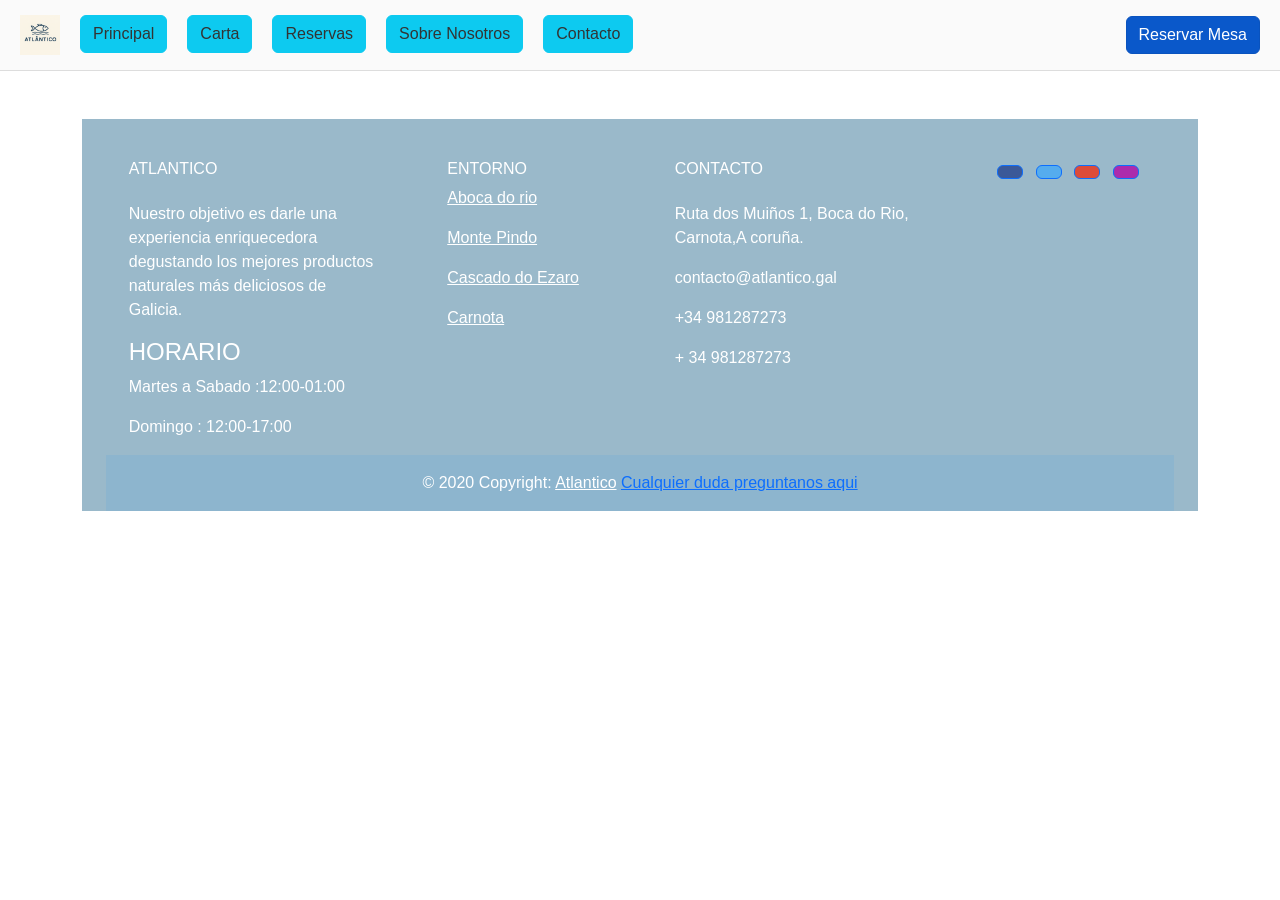
<file: index.html>
<!DOCTYPE html>
<html lang="es">

<head>
    <meta charset="UTF-8">
    <meta name="viewport" content="width=device-width, initial-scale=1.0">
    <link href="https://cdn.jsdelivr.net/npm/bootstrap@5.3.8/dist/css/bootstrap.min.css" rel="stylesheet"
        integrity="sha384-sRIl4kxILFvY47J16cr9ZwB07vP4J8+LH7qKQnuqkuIAvNWLzeN8tE5YBujZqJLB" crossorigin="anonymous">
        <link rel="stylesheet" href="css/header.css">
    <title>Atlantico</title>
</head>

<body>

    <header class="header">

        <nav class="nav">
            <ul class="menu">
                <li><img src="img/logo.png" width="40px"  height="auto"></li>
                <li><a href="../index.html" class="btn btn-info">Principal</a></li>
                <li><a href="#"class="btn btn-info">Carta</a></li>
                <li><a href="#"class="btn btn-info">Reservas</a></li>
                <li><a href="html/aboutUs.html" class="btn btn-info">Sobre Nosotros</a></li>
                <li><a href="#"class="btn btn-info">Contacto</a></li>
            </ul>
            <a class="btn btn-primary active" href="#">Reservar Mesa</a>
        </nav>
    </header>

    <main>

    </main>

    <footer>

        <div class="container my-5">

            <footer class="text-center text-lg-start text-white" style="background-color: #9ab9ca">
                <div class="container p-4 pb-0">
                    <section class="">
                        <div class="row">
                            <div class="col-md-3 col-lg-3 col-xl-3 mx-auto mt-3">
                                <h6 class="text-uppercase mb-4 font-weight-bold">
                                    Atlantico
                                </h6>
                                <p>
                                    Nuestro objetivo es darle una experiencia enriquecedora degustando los mejores
                                    productos naturales más deliciosos de Galicia.
                                </p>
                                <h4>HORARIO</h4>
                                <p>Martes a Sabado :12:00-01:00</p>
                                <p>Domingo : 12:00-17:00</p>
                            </div>

                            <div class="col-md-2 col-lg-2 col-xl-2 mx-auto mt-3">
                                <h6 class="entorno">ENTORNO</h6>
                                <p>
                                    <a class="bocaDoRio text-white" role="button"
                                        href="https://www.turismo.gal/recurso/-/detalle/10323/carnota?langId=es_ES&tp=3&ctre=15">Aboca
                                        do rio</a>
                                </p>
                                <p>
                                    <a class="montePindo text-white" role="button"
                                        href="https://es.wikipedia.org/wiki/Monte_Pindo">Monte Pindo</a>
                                </p>
                                <p>
                                    <a class="cascadaDoEzaro text-white" role="button"
                                        href="https://www.tuscasasrurales.com/blog/cascada-de-ezaro/">Cascado do
                                        Ezaro</a>
                                </p>
                                <p>
                                    <a class="carnota text-white" role="button"
                                        href="https://es.wikipedia.org/wiki/Carnota_(La_Coru%C3%B1a)">Carnota</a>

                                </p>

                            </div>

                            <hr class="w-100 clearfix d-md-none" />

                            <hr class="w-100 clearfix d-md-none" />

                            <div class="col-md-4 col-lg-3 col-xl-3 mx-auto mt-3">
                                <h6 class="text-uppercase mb-4 font-weight-bold">Contacto</h6>
                                <p><i class="fas fa-home mr-3"></i>Ruta dos Muiños 1, Boca do Rio, Carnota,A coruña.</p>
                                <p><i class="fas fa-envelope mr-3"></i>contacto@atlantico.gal</p>
                                <p><i class="fas fa-phone mr-3"></i>+34 981287273</p>
                                <p><i class="fas fa-print mr-3"></i> + 34 981287273</p>

                            </div>


                            <div class="col-md-3 col-lg-2 col-xl-2 mx-auto mt-3">
                                <a class="btn btn-primary btn-floating m-1" style="background-color: #3b5998" href=""
                                    role="button"><i class="facebook"></i></a>


                                <a class="btn btn-primary btn-floating m-1" style="background-color: #55acee" href="#!"
                                    role="button"><i class="twitter"></i></a>

                                <a class="btn btn-primary btn-floating m-1" style="background-color: #dd4b39" href="#!"
                                    role="button"><i class="google"></i></a>

                                <a class="btn btn-primary btn-floating m-1" style="background-color: #ac2bac" href="#!"
                                    role="button"><i class="instagram"></i></a>

                            </div>
                        </div>

                    </section>



                    <div class="text-center p-3" style="background-color: rgba(89, 167, 219, 0.2)">
                        © 2020 Copyright:
                        <a class="text-white" href="">Atlantico</a>
                        <a href="" class="boton">Cualquier duda preguntanos aqui</a>
                    </div>


            </footer>





            <script src="https://cdn.jsdelivr.net/npm/bootstrap@5.3.8/dist/js/bootstrap.bundle.min.js"
                integrity="sha384-FKyoEForCGlyvwx9Hj09JcYn3nv7wiPVlz7YYwJrWVcXK/BmnVDxM+D2scQbITxI"
                crossorigin="anonymous"></script>


</body>

</html>
</file>
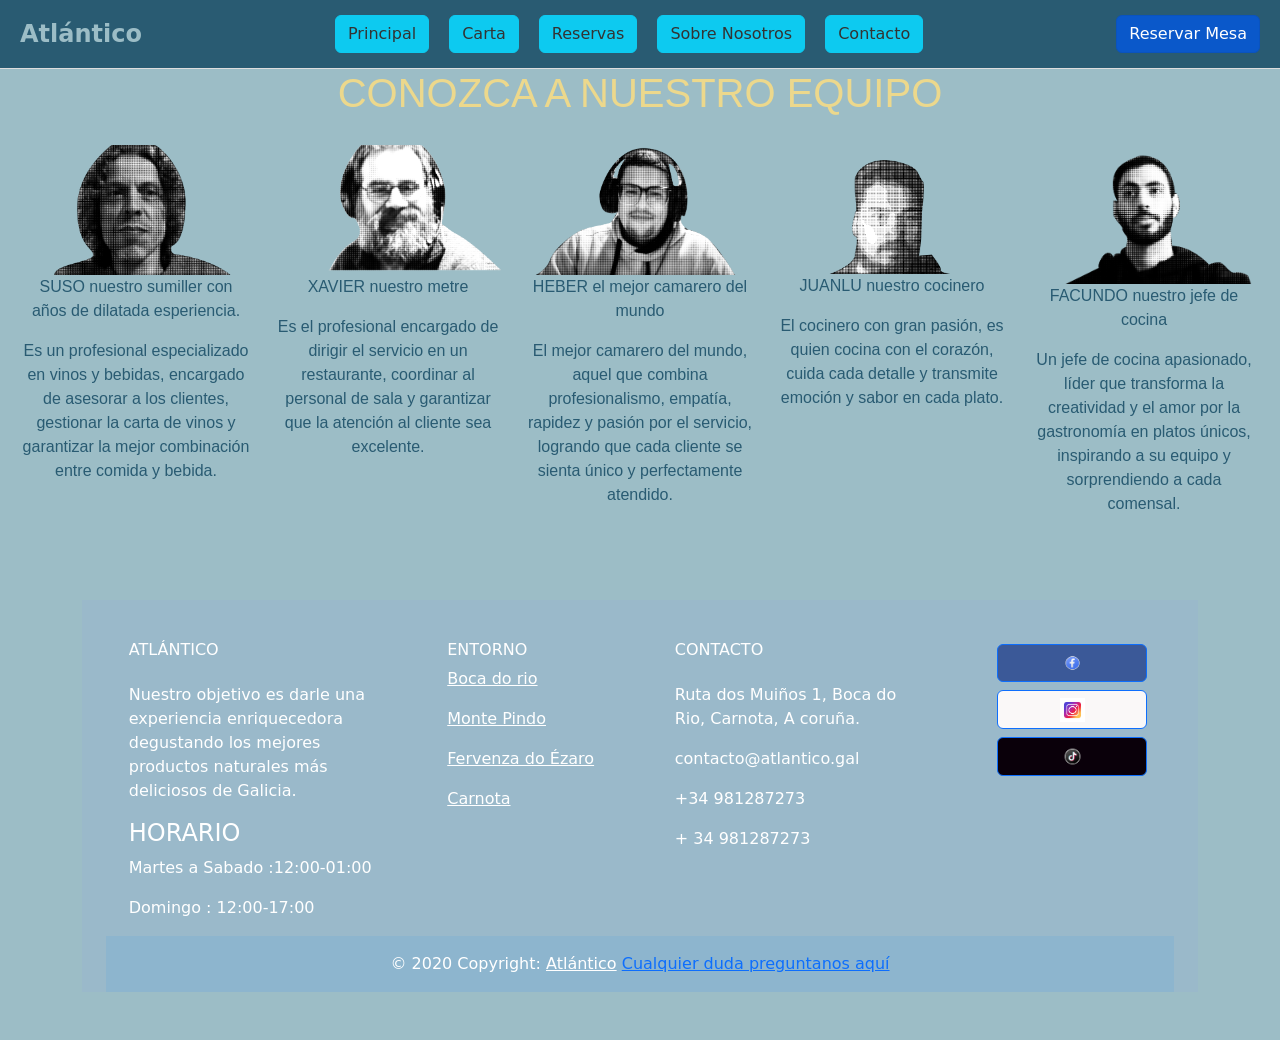
<file: aboutUs.html>
<!DOCTYPE html>
<html lang="es">

<head>
    <meta charset="UTF-8">
    <meta name="viewport" content="width=device-width, initial-scale=1.0">
    <link href="https://cdn.jsdelivr.net/npm/bootstrap@5.3.8/dist/css/bootstrap.min.css" rel="stylesheet"
        integrity="sha384-sRIl4kxILFvY47J16cr9ZwB07vP4J8+LH7qKQnuqkuIAvNWLzeN8tE5YBujZqJLB" crossorigin="anonymous">
    <link rel="stylesheet" href="css/aboutUs.css">
    <title>Document</title>
</head>

<body>

<header class="header">
        <nav class="nav">
            <div class="logo">Atlántico</div>
            <ul class="menu">
                <li><a href="../index.html" class="btn btn-info">Principal</a></li>
                <li><a href="#"class="btn btn-info">Carta</a></li>
                <li><a href="#"class="btn btn-info">Reservas</a></li>
                <li><a href="html/aboutUs.html" class="btn btn-info">Sobre Nosotros</a></li>
                <li><a href="#"class="btn btn-info">Contacto</a></li>
            </ul>
            <a class="btn btn-primary active" href="#">Reservar Mesa</a>
        </nav>
    </header>

    <main>
        <h1>CONOZCA A NUESTRO EQUIPO</h1>

        <div class="galeria-grid">
            <div class="suso">
                <img src="css/xuxo.png" alt="Suso nuestro sumiller">
                <p>SUSO nuestro sumiller con años de dilatada esperiencia.</p>
                <p>Es un profesional especializado en vinos y bebidas, encargado de asesorar a los clientes, gestionar la carta de vinos y garantizar la mejor combinación entre comida y bebida.</p>
            </div>
            <div class="xavier">
                <img src="css/xabier.png" alt="xavier nuestro metre">
                <p>XAVIER nuestro metre</p>
                <p>Es el profesional encargado de dirigir el servicio en un restaurante, coordinar al personal de sala y garantizar que la atención al cliente sea excelente.</p>
            </div>
            <div class="heber">
                <img src="css/heber.png" alt="El mejor camarero del mundo">
                <p>HEBER el mejor camarero del mundo</p>
                <p>El mejor camarero del mundo, aquel que combina profesionalismo, empatía, rapidez y pasión por el servicio, logrando que cada cliente se sienta único y perfectamente atendido.</p>
            </div>
            <div class="juanlu">
                <img src="css/juanLuis.png" alt="Juan Luis nuestro cocinero">
                <p>JUANLU nuestro cocinero</p>
                <p>El cocinero con gran pasión, es quien cocina con el corazón, cuida cada detalle y transmite emoción y sabor en cada plato.</p>
            </div>
            <div class="facundo">
                <img src="css/facu.png" alt="Facundo nuestro jefe de cocina">
                <p>FACUNDO nuestro jefe de cocina</p>
                <p>Un jefe de cocina apasionado, líder que transforma la creatividad y el amor por la gastronomía en platos únicos, inspirando a su equipo y sorprendiendo a cada comensal.</p>
            </div>
        </div>



    </main>



    <footer>

        <div class="container my-5">

            <footer class="text-center text-lg-start text-white" style="background-color: #9ab9ca">
                <div class="container p-4 pb-0">
                    <section class="">
                        <div class="row">
                            <div class="col-md-3 col-lg-3 col-xl-3 mx-auto mt-3">
                                <h6 class="text-uppercase mb-4 font-weight-bold">
                                    Atlántico
                                </h6>
                                <p>
                                    Nuestro objetivo es darle una experiencia enriquecedora degustando los mejores
                                    productos naturales más deliciosos de Galicia.
                                </p>
                                <h4>HORARIO</h4>
                                <p>Martes a Sabado :12:00-01:00</p>
                                <p>Domingo : 12:00-17:00</p>
                            </div>

                            <div class="col-md-2 col-lg-2 col-xl-2 mx-auto mt-3">
                                <h6 class="entorno">ENTORNO</h6>
                                <p>
                                    <a class="bocaDoRio text-white" role="button"
                                        href="https://www.turismo.gal/recurso/-/detalle/10323/carnota?langId=es_ES&tp=3&ctre=15">Boca
                                        do rio</a>
                                </p>
                                <p>
                                    <a class="montePindo text-white" role="button"
                                        href="https://es.wikipedia.org/wiki/Monte_Pindo">Monte Pindo</a>
                                </p>
                                <p>
                                    <a class="cascadaDoEzaro text-white" role="button"
                                        href="https://www.tuscasasrurales.com/blog/cascada-de-ezaro/">Fervenza do
                                        Ézaro</a>
                                </p>
                                <p>
                                    <a class="carnota text-white" role="button"
                                        href="https://es.wikipedia.org/wiki/Carnota_(La_Coru%C3%B1a)">Carnota</a>

                                </p>

                            </div>

                            <hr class="w-100 clearfix d-md-none" />

                            <hr class="w-100 clearfix d-md-none" />

                            <div class="col-md-4 col-lg-3 col-xl-3 mx-auto mt-3">
                                <h6 class="text-uppercase mb-4 font-weight-bold">Contacto</h6>
                                <p><i class="fas fa-home mr-3"></i>Ruta dos Muiños 1, Boca do Rio, Carnota, A coruña.</p>
                                <p><i class="fas fa-envelope mr-3"></i>contacto@atlantico.gal</p>
                                <p><i class="fas fa-phone mr-3"></i>+34 981287273</p>
                                <p><i class="fas fa-print mr-3"></i> + 34 981287273</p>

                            </div>


                            <div class="col-md-3 col-lg-2 col-xl-2 mx-auto mt-3">
                                <a class="btn btn-primary btn-floating m-1" style="background-color: #3b5998" href=""
                                    role="button"><img src="css/10464408.png" width="20%"></a>

                                <a class="btn btn-primary btn-floating m-1" style="background-color: #faf8f8" href="#!"
                                    role="button"><img src="css/2227.jpg" width="20%"></a>

                                <a class="btn btn-primary btn-floating m-1" style="background-color: #0a000a" href="#!"
                                    role="button"><img src="css/10464230.png" width="20%"></a>

                            </div>
                        </div>

                    </section>



                    <div class="text-center p-3" style="background-color: rgba(89, 167, 219, 0.2)">
                        © 2020 Copyright:
                        <a class="text-white" href="">Atlántico</a>
                        <a href="" class="boton">Cualquier duda preguntanos aquí</a>
                    </div>


            </footer>





            <script src="https://cdn.jsdelivr.net/npm/bootstrap@5.3.8/dist/js/bootstrap.bundle.min.js"
                integrity="sha384-FKyoEForCGlyvwx9Hj09JcYn3nv7wiPVlz7YYwJrWVcXK/BmnVDxM+D2scQbITxI"
                crossorigin="anonymous"></script>


</body>

</html>
</file>
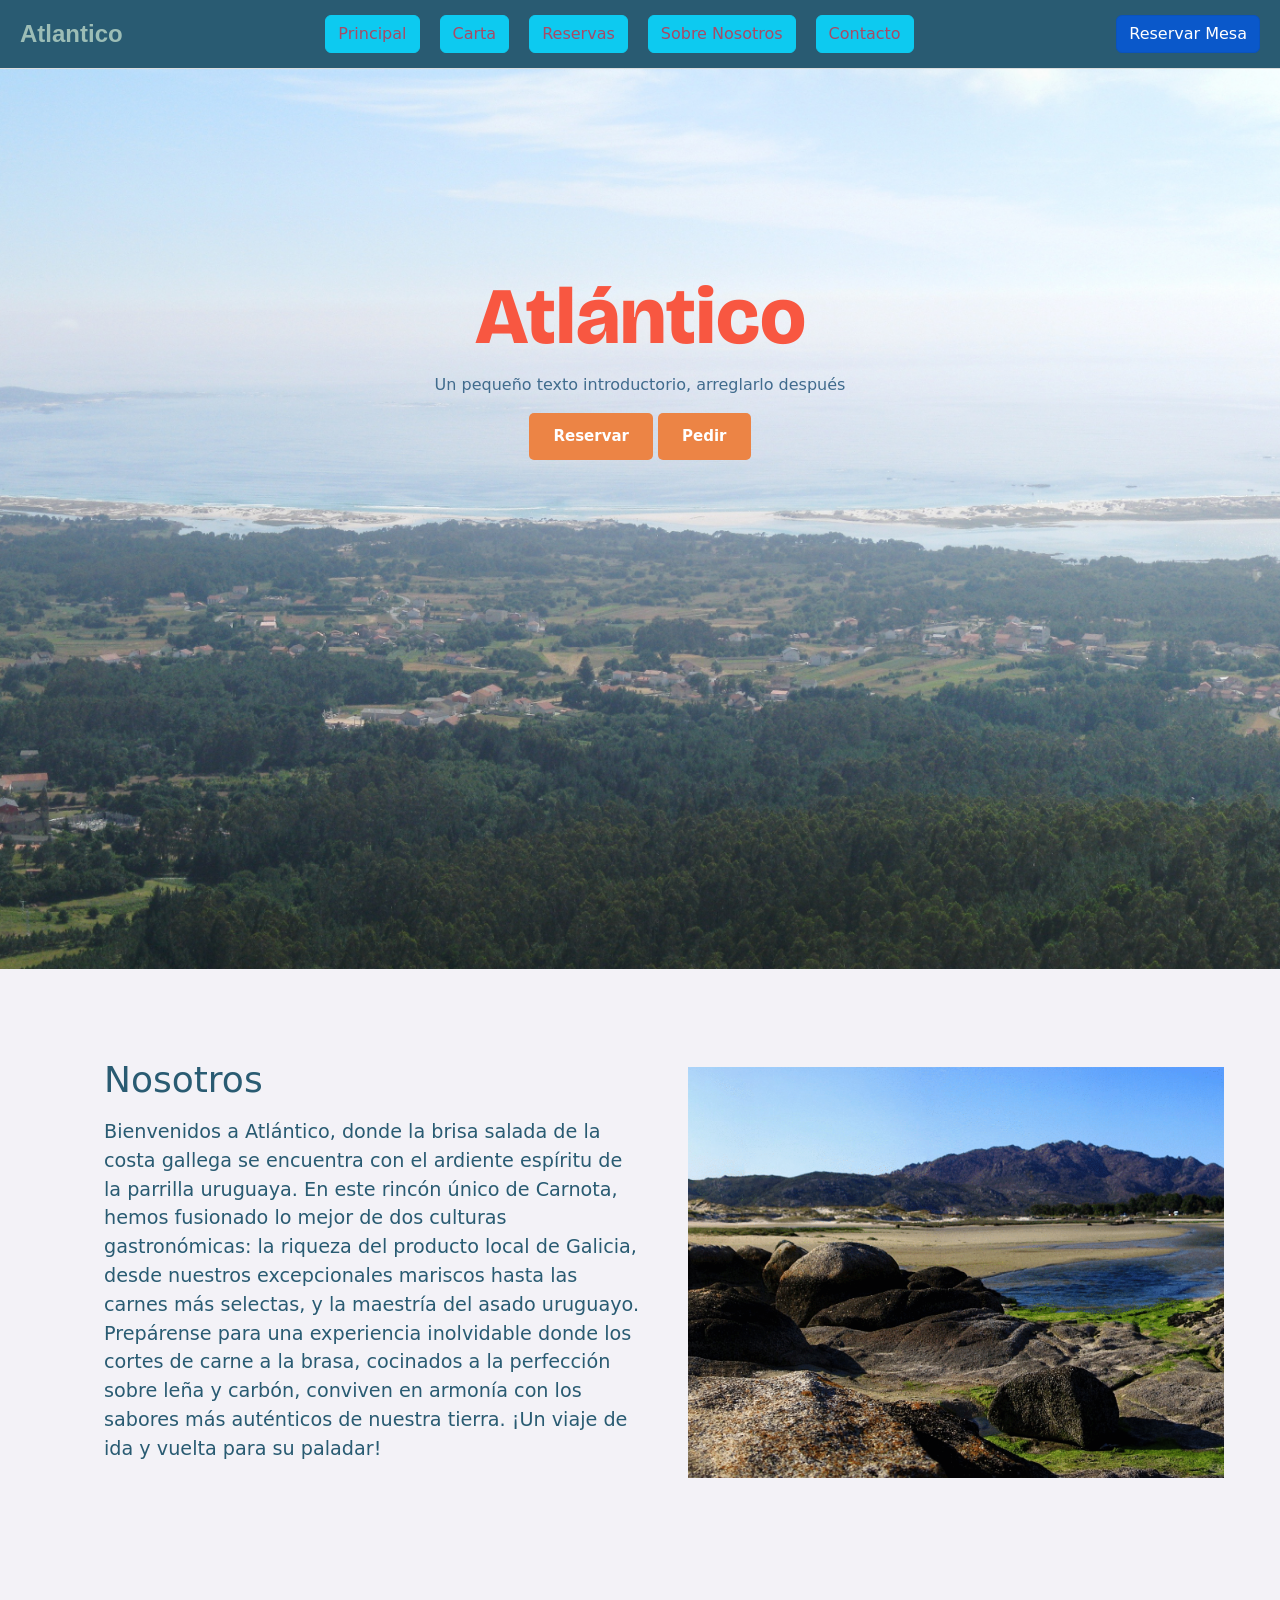
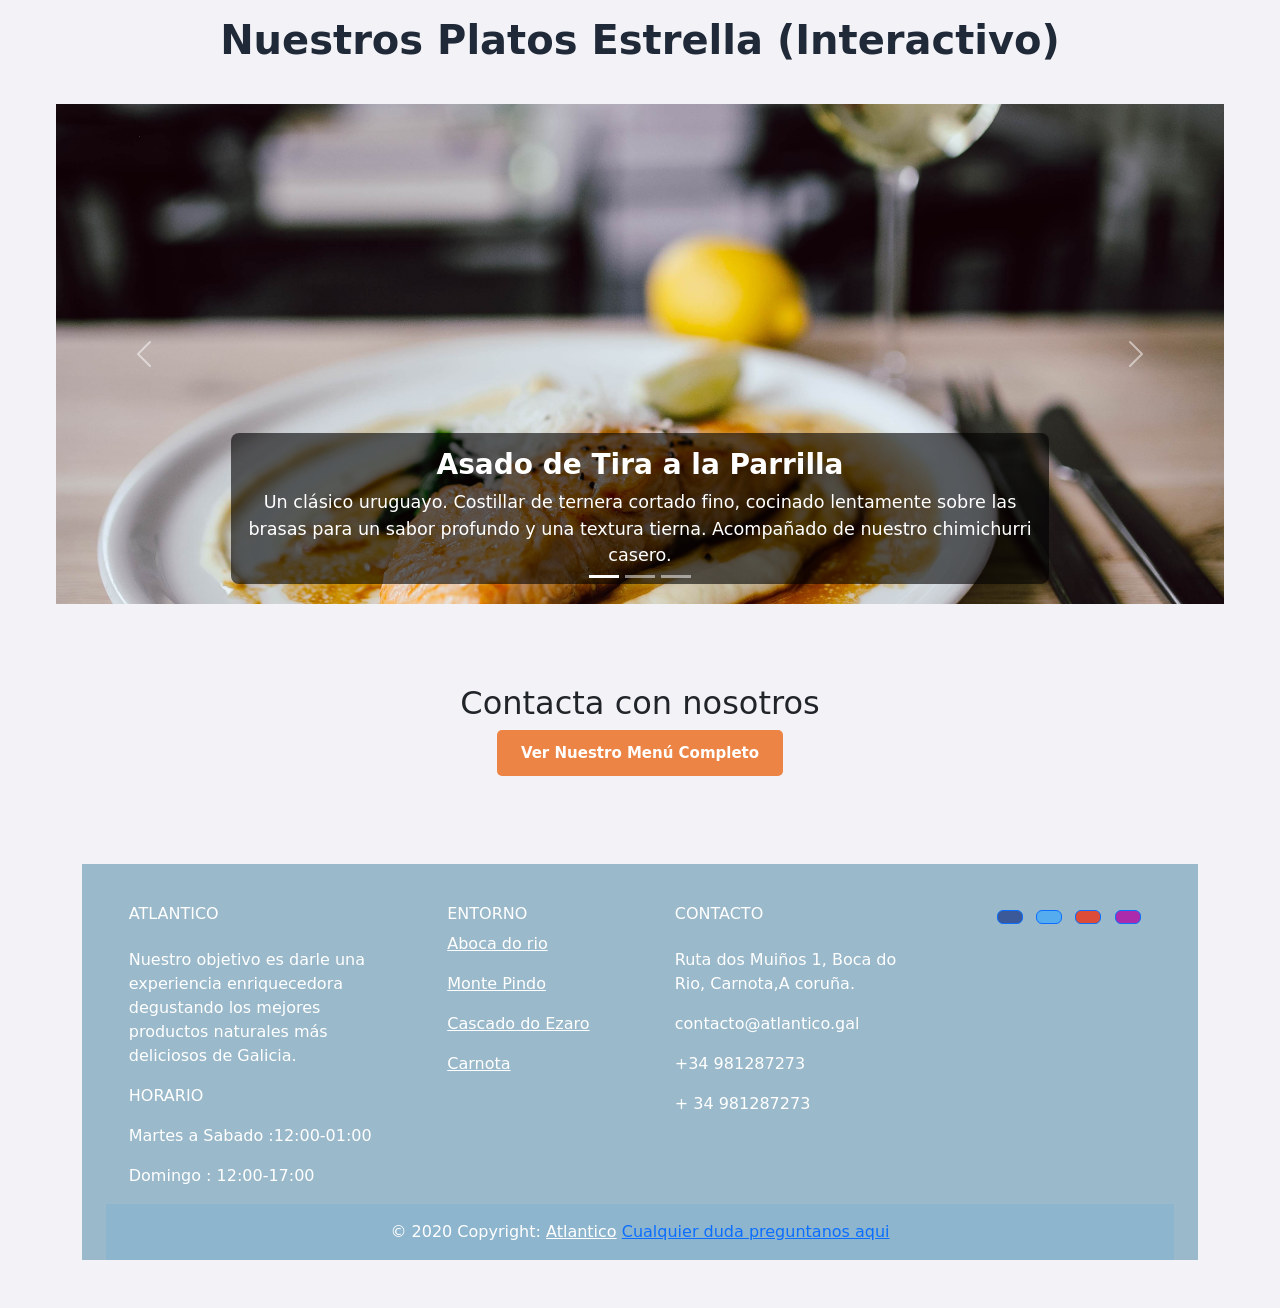
<file: main.html>
<!DOCTYPE html>
<html lang="es">
<head>
    <meta charset="UTF-8">
    <meta name="viewport" content="width=device-width, initial-scale=1.0">
    <title>Atlántico</title>
    <link href="https://cdn.jsdelivr.net/npm/bootstrap@5.0.2/dist/css/bootstrap.min.css" rel="stylesheet" integrity="sha384-EVSTQN3/azprG1Anm3QDgpJLIm9Nao0Yz1ztcQTwFspd3yD65VohhpuuCOmLASjC" crossorigin="anonymous">
    <link rel="stylesheet" href="main.css">
<link rel="preconnect" href="https://fonts.googleapis.com">
<link rel="preconnect" href="https://fonts.gstatic.com" crossorigin>
<link href="https://fonts.googleapis.com/css2?family=Bricolage+Grotesque:opsz,wght@12..96,200..800&display=swap" rel="stylesheet">
</head>
<body>
    <header class="header">
        <nav class="nav">
            <div class="logo">Atlantico</div>
            <ul class="menu">
                <li><a href="" class="btn btn-info">Principal</a></li>
                <li><a href=""class="btn btn-info">Carta</a></li>
                <li><a href="#"class="btn btn-info">Reservas</a></li>
                <li><a href="" class="btn btn-info">Sobre Nosotros</a></li>
                <li><a href="#"class="btn btn-info">Contacto</a></li>
            </ul>
            <a class="btn btn-primary active" href="#">Reservar Mesa</a>
        </nav>
    </header>
    <main>
        <section class="landingMain">
            <h1><a name="Start"></a>Atlántico</h1>
            <p>Un pequeño texto introductorio, arreglarlo después</p>
            <a href="#Start" class="importantLink">Reservar</a>
            <a href="#Start" class="importantLink">Pedir</a>
        </section>
        <section class="second">
                <div class="containerFlex">
                    <div class="text">
                        <h2>Nosotros</h2>
                        <p>Bienvenidos a Atlántico, donde la brisa salada de la costa gallega se encuentra con el ardiente espíritu de la parrilla uruguaya. En este rincón único de Carnota, hemos fusionado lo mejor de dos culturas gastronómicas: la riqueza del producto local de Galicia, desde nuestros excepcionales mariscos hasta las carnes más selectas, y la maestría del asado uruguayo. Prepárense para una experiencia inolvidable donde los cortes de carne a la brasa, cocinados a la perfección sobre leña y carbón, conviven en armonía con los sabores más auténticos de nuestra tierra. ¡Un viaje de ida y vuelta para su paladar!</p>
                    </div>
                    <div class="image">
                        <img src="images/panoramicBeachCarnotaSize.png" alt="">
                    </div>
                </div>
        </section>
        <section class="second">
            <h2 class="title-section">Nuestros Platos Estrella (Interactivo)</h2>
            
            <div id="dishCarousel" class="carousel slide" data-bs-ride="carousel">
                <div class="carousel-indicators">
                    <button type="button" data-bs-target="#dishCarousel" data-bs-slide-to="0" class="active" aria-current="true" aria-label="Slide 1"></button>
                    <button type="button" data-bs-target="#dishCarousel" data-bs-slide-to="1" aria-label="Slide 2"></button>
                    <button type="button" data-bs-target="#dishCarousel" data-bs-slide-to="2" aria-label="Slide 3"></button>
                </div>
                <div class="carousel-inner">
                    <div class="carousel-item active">
                        <img src="images/kaboompics_bourbon-glazed-salmon-2851.jpg" class="d-block w-100" alt="Plato de Asado de Tira Uruguayo">
                        <div class="carousel-caption d-none d-md-block">
                            <h3>Asado de Tira a la Parrilla</h3>
                            <p>Un clásico uruguayo. Costillar de ternera cortado fino, cocinado lentamente sobre las brasas para un sabor profundo y una textura tierna. Acompañado de nuestro chimichurri casero.</p>
                        </div>
                    </div>
                    <div class="carousel-item">
                        <img src="images/kaboompics_bourbon-glazed-salmon-2855.jpg" class="d-block w-100" alt="Plato de Pulpo a la Gallega o 'Polbo á feira'">
                        <div class="carousel-caption d-none d-md-block">
                            <h3>Pulpo 'Á Feira' de la Costa</h3>
                            <p>La esencia de Galicia. Pulpo cocido a la perfección, servido sobre patatas cocidas y aderezado con pimentón de La Vera, aceite de oliva virgen extra y sal gruesa.</p>
                        </div>
                    </div>
                    <div class="carousel-item">
                        <img src="images/kaboompics_bourbon-glazed-salmon-2860.jpg" class="d-block w-100" alt="Entrecot a la brasa con guarnición de patatas">
                        <div class="carousel-caption d-none d-md-block">
                            <h3>Entrecot Gallego con Cachelos</h3>
                            <p>Un corte de nuestra mejor selección, sellado en la brasa para conservar sus jugos. Acompañado de los tradicionales *cachelos* (patatas cocidas) de la comarca.</p>
                        </div>
                    </div>
                </div>
                <button class="carousel-control-prev" type="button" data-bs-target="#dishCarousel" data-bs-slide="prev">
                    <span class="carousel-control-prev-icon" aria-hidden="true"></span>
                    <span class="visually-hidden">Anterior</span>
                </button>
                <button class="carousel-control-next" type="button" data-bs-target="#dishCarousel" data-bs-slide="next">
                    <span class="carousel-control-next-icon" aria-hidden="true"></span>
                    <span class="visually-hidden">Siguiente</span>
                </button>
            </div>
    </section>
    <section class="centerSection">
        <div><h2>Contacta con nosotros</h2>
        <div class="center-button-wrapper">
                    <a href="#Menu" class="importantLink">Ver Nuestro Menú Completo</a>
                </div></div>
    </section>
    </main>
            <footer>

            <div class="container my-5">

            <footer class="text-center text-lg-start text-white" style="background-color: #9ab9ca">
                <div class="container p-4 pb-0">
                    <section class="">
                        <div class="row">
                            <div class="col-md-3 col-lg-3 col-xl-3 mx-auto mt-3">
                                <h6 class="text-uppercase mb-4 font-weight-bold">
                                    Atlantico
                                </h6>
                                <p>
                                    Nuestro objetivo es darle una experiencia enriquecedora degustando los mejores
                                    productos naturales más deliciosos de Galicia.
                                </p>
                                <p>HORARIO</p>
                                <p>Martes a Sabado :12:00-01:00</p>
                                <p>Domingo : 12:00-17:00</p>
                            </div>

                            <div class="col-md-2 col-lg-2 col-xl-2 mx-auto mt-3">
                                <h6 class="entorno">ENTORNO</h6>
                                <p>
                                    <a class="bocaDoRio text-white" role="button" href="https://www.turismo.gal/recurso/-/detalle/10323/carnota?langId=es_ES&tp=3&ctre=15">Aboca do rio</a>
                                </p>
                                <p>
                                    <a class="montePindo text-white" role="button" href="https://es.wikipedia.org/wiki/Monte_Pindo">Monte Pindo</a>
                                </p>
                                <p>
                                    <a class="cascadaDoEzaro text-white" role="button" href="https://www.tuscasasrurales.com/blog/cascada-de-ezaro/">Cascado do Ezaro</a>
                                </p>
                                <p>
                                    <a class="carnota text-white" role="button" href="https://es.wikipedia.org/wiki/Carnota_(La_Coru%C3%B1a)">Carnota</a>
                                    
                                </p>
                                
                            </div>

                            <hr class="w-100 clearfix d-md-none" />

                            <hr class="w-100 clearfix d-md-none" />

                            <div class="col-md-4 col-lg-3 col-xl-3 mx-auto mt-3">
                                <h6 class="text-uppercase mb-4 font-weight-bold">Contacto</h6>
                                <p><i class="fas fa-home mr-3"></i>Ruta dos Muiños 1, Boca do Rio, Carnota,A coruña.</p>
                                <p><i class="fas fa-envelope mr-3"></i>contacto@atlantico.gal</p>
                                <p><i class="fas fa-phone mr-3"></i>+34 981287273</p>
                                <p><i class="fas fa-print mr-3"></i> + 34 981287273</p>
                                
                            </div>


                            <div class="col-md-3 col-lg-2 col-xl-2 mx-auto mt-3">
                                <a class="btn btn-primary btn-floating m-1" style="background-color: #3b5998" href=""
                                    role="button"><i class="facebook"></i></a>


                                <a class="btn btn-primary btn-floating m-1" style="background-color: #55acee" href="#!"
                                    role="button"><i class="twitter"></i></a>

                                <a class="btn btn-primary btn-floating m-1" style="background-color: #dd4b39" href="#!"
                                    role="button"><i class="google"></i></a>

                                <a class="btn btn-primary btn-floating m-1" style="background-color: #ac2bac" href="#!"
                                    role="button"><i class="instagram"></i></a>

                            </div>
                        </div>

                    </section>


                    <div class="text-center p-3" style="background-color: rgba(89, 167, 219, 0.2)">
                        © 2020 Copyright:
                        <a class="text-white" href="">Atlantico</a>
                        <a href="" class="boton">Cualquier duda preguntanos aqui</a>
                    </div>
    </footer>
    <script src="https://cdn.jsdelivr.net/npm/bootstrap@5.3.3/dist/js/bootstrap.bundle.min.js" xintegrity="sha384-YvpcrYf0tY3lHB60NNkmXc5s9fDVZLESaAA55NDzOxhy9GkcIdslK1eN7N6jIeHz" crossorigin="anonymous"></script>
</body>
</html>
</file>
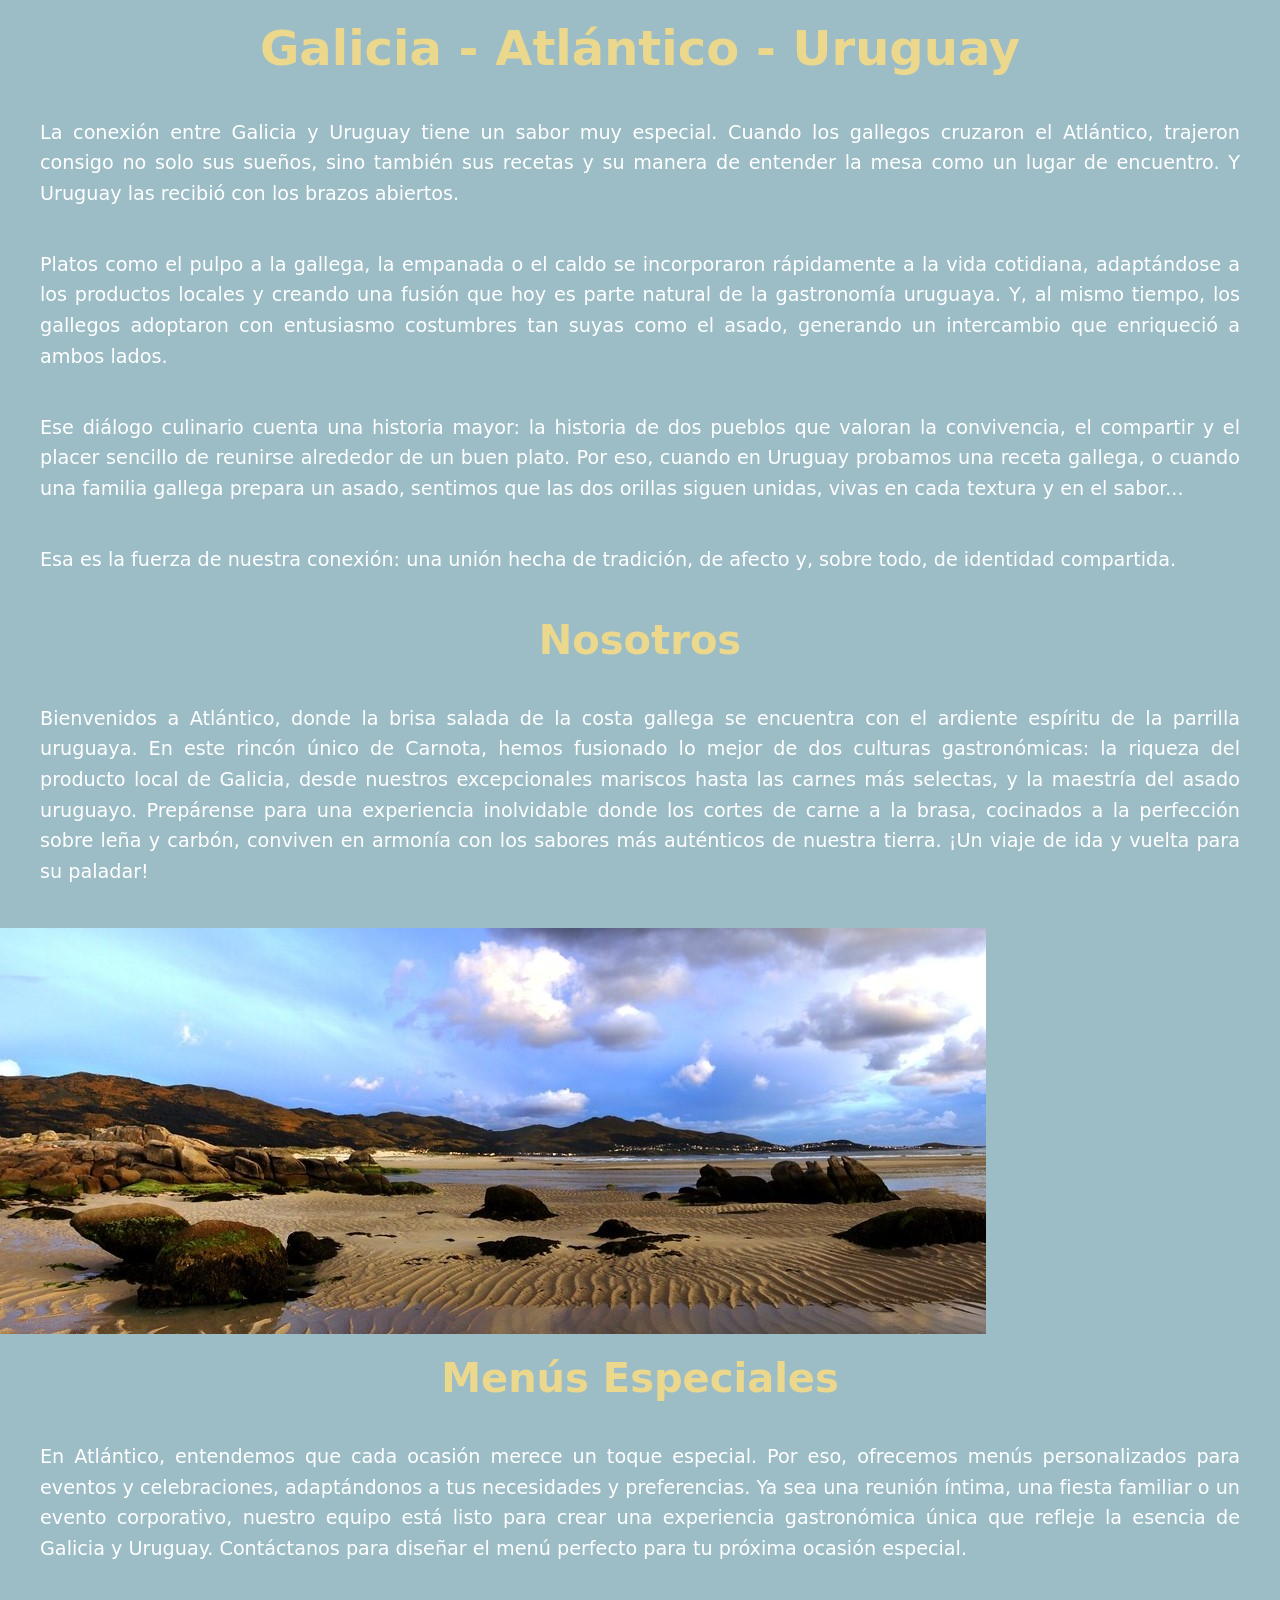
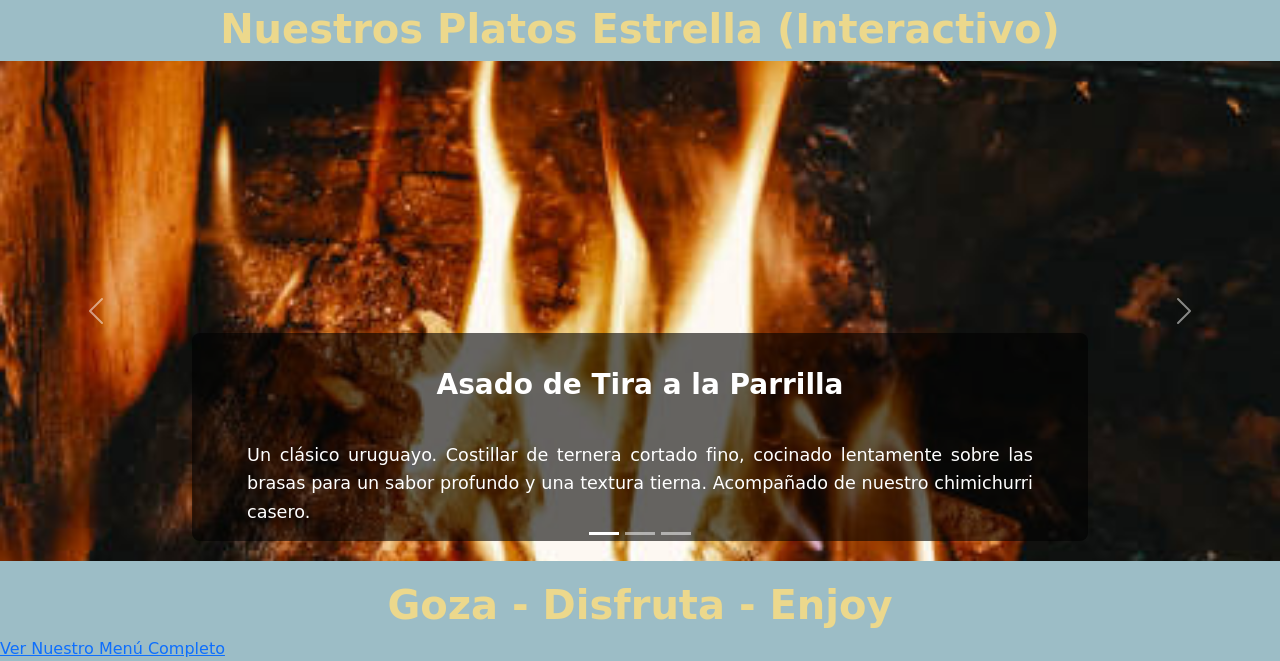
<file: specialsMenu.html>
<!DOCTYPE html>
<html lang="es">
<head>
    <meta charset="UTF-8">
    <meta name="viewport" content="width=device-width, initial-scale=1.0">
    <title>Atlántico</title>
    <link href="https://cdn.jsdelivr.net/npm/bootstrap@5.0.2/dist/css/bootstrap.min.css" rel="stylesheet" integrity="sha384-EVSTQN3/azprG1Anm3QDgpJLIm9Nao0Yz1ztcQTwFspd3yD65VohhpuuCOmLASjC" crossorigin="anonymous">
    <link rel="stylesheet" href="./css/menu.css">
<link rel="preconnect" href="https://fonts.googleapis.com">
<link rel="preconnect" href="https://fonts.gstatic.com" crossorigin>
<link href="https://fonts.googleapis.com/css2?family=Bricolage+Grotesque:opsz,wght@12..96,200..800&display=swap" rel="stylesheet">
</head>
<body>
    <header>
        
    </header>
    <main>
        <section class="landingMain">
            <h1><a name="Start"></a>Galicia - Atlántico - Uruguay</h1>
            <p> La conexión entre Galicia y Uruguay tiene un sabor muy especial. Cuando los gallegos cruzaron el Atlántico, trajeron consigo no solo sus sueños, sino también sus recetas y su manera de entender la mesa como un lugar de encuentro. Y Uruguay las recibió con los brazos abiertos.</p>
            <p> Platos como el pulpo a la gallega, la empanada o el caldo se incorporaron rápidamente a la vida cotidiana, adaptándose a los productos locales y creando una fusión que hoy es parte natural de la gastronomía uruguaya. Y, al mismo tiempo, los gallegos adoptaron con entusiasmo costumbres tan suyas como el asado, generando un intercambio que enriqueció a ambos lados.</p>
            <p> Ese diálogo culinario cuenta una historia mayor: la historia de dos pueblos que valoran la convivencia, el compartir y el placer sencillo de reunirse alrededor de un buen plato. Por eso, cuando en Uruguay probamos una receta gallega, o cuando una familia gallega prepara un asado, sentimos que las dos orillas siguen unidas, vivas en cada textura y en el sabor...</p>
            <p> Esa es la fuerza de nuestra conexión: una unión hecha de tradición, de afecto y, sobre todo, de identidad compartida.</p>
            
        </section>
        <section class="second">
                <div class="containerFlex">
                    <div class="text">
                        <h2>Nosotros</h2>
                        <p>Bienvenidos a Atlántico, donde la brisa salada de la costa gallega se encuentra con el ardiente espíritu de la parrilla uruguaya. En este rincón único de Carnota, hemos fusionado lo mejor de dos culturas gastronómicas: la riqueza del producto local de Galicia, desde nuestros excepcionales mariscos hasta las carnes más selectas, y la maestría del asado uruguayo. Prepárense para una experiencia inolvidable donde los cortes de carne a la brasa, cocinados a la perfección sobre leña y carbón, conviven en armonía con los sabores más auténticos de nuestra tierra. ¡Un viaje de ida y vuelta para su paladar!</p>
                    </div>
                    <div class="image">
                        <img src="imagen panorámica.jpg" alt="imagen panoramica de boca do río">
                    </div>
                </div>
        </section>
        <section class="second">
            <h2 class="title-section">Menús Especiales</h2>
            <p>
                En Atlántico, entendemos que cada ocasión merece un toque especial. Por eso, ofrecemos menús personalizados para eventos y celebraciones, adaptándonos a tus necesidades y preferencias. Ya sea una reunión íntima, una fiesta familiar o un evento corporativo, nuestro equipo está listo para crear una experiencia gastronómica única que refleje la esencia de Galicia y Uruguay. Contáctanos para diseñar el menú perfecto para tu próxima ocasión especial.
            </p>
            
        <section class="second">
            <h2 class="title-section">Nuestros Platos Estrella (Interactivo)</h2>
            
            <div id="dishCarousel" class="carousel slide" data-bs-ride="carousel">
                <div class="carousel-indicators">
                    <button type="button" data-bs-target="#dishCarousel" data-bs-slide-to="0" class="active" aria-current="true" aria-label="Slide 1"></button>
                    <button type="button" data-bs-target="#dishCarousel" data-bs-slide-to="1" aria-label="Slide 2"></button>
                    <button type="button" data-bs-target="#dishCarousel" data-bs-slide-to="2" aria-label="Slide 3"></button>
                </div>
                <div class="carousel-inner">
                    <div class="carousel-item active">
                        <img src="IMG 3.JPG" class="d-block w-100" alt="Plato de Asado de Tira Uruguayo">
                        <div class="carousel-caption d-none d-md-block">
                            <h3>Asado de Tira a la Parrilla</h3>
                            <p>Un clásico uruguayo. Costillar de ternera cortado fino, cocinado lentamente sobre las brasas para un sabor profundo y una textura tierna. Acompañado de nuestro chimichurri casero.</p>
                        </div>
                    </div>
                    <div class="carousel-item">
                        <img src="Tortas Fritas.jpg" class="d-block w-100" alt="Las orellas Uruguayas">
                        <div class="carousel-caption d-none d-md-block">
                            <h3>Tortas fritas</h3>
                            <p>La esencia de Uruguay con raíces gallegas</p>
                        </div>
                    </div>
                    <div class="carousel-item">
                        <img src="Panqueques.jpg" class="d-block w-100" alt="Filloas Uruguayas">
                        <div class="carousel-caption d-none d-md-block">
                            <h3>Panqueques</h3>
                            <p>Filloas Uruguayas</p>
                        </div>
                    </div>
                </div>
                <button class="carousel-control-prev" type="button" data-bs-target="#dishCarousel" data-bs-slide="prev">
                    <span class="carousel-control-prev-icon" aria-hidden="true"></span>
                    <span class="visually-hidden">Anterior</span>
                </button>
                <button class="carousel-control-next" type="button" data-bs-target="#dishCarousel" data-bs-slide="next">
                    <span class="carousel-control-next-icon" aria-hidden="true"></span>
                    <span class="visually-hidden">Siguiente</span>
                </button>
            </div>
    </section>
    <section class="centerSection">
        <div><h2>Goza - Disfruta - Enjoy </h2>
        <div class="center-button-wrapper">
                    <a href="#Menu" class="importantLink">Ver Nuestro Menú Completo</a>
                </div></div>
    </section>
    </main>

    <footer>
    </footer>
     
</body>
</html>
</file>
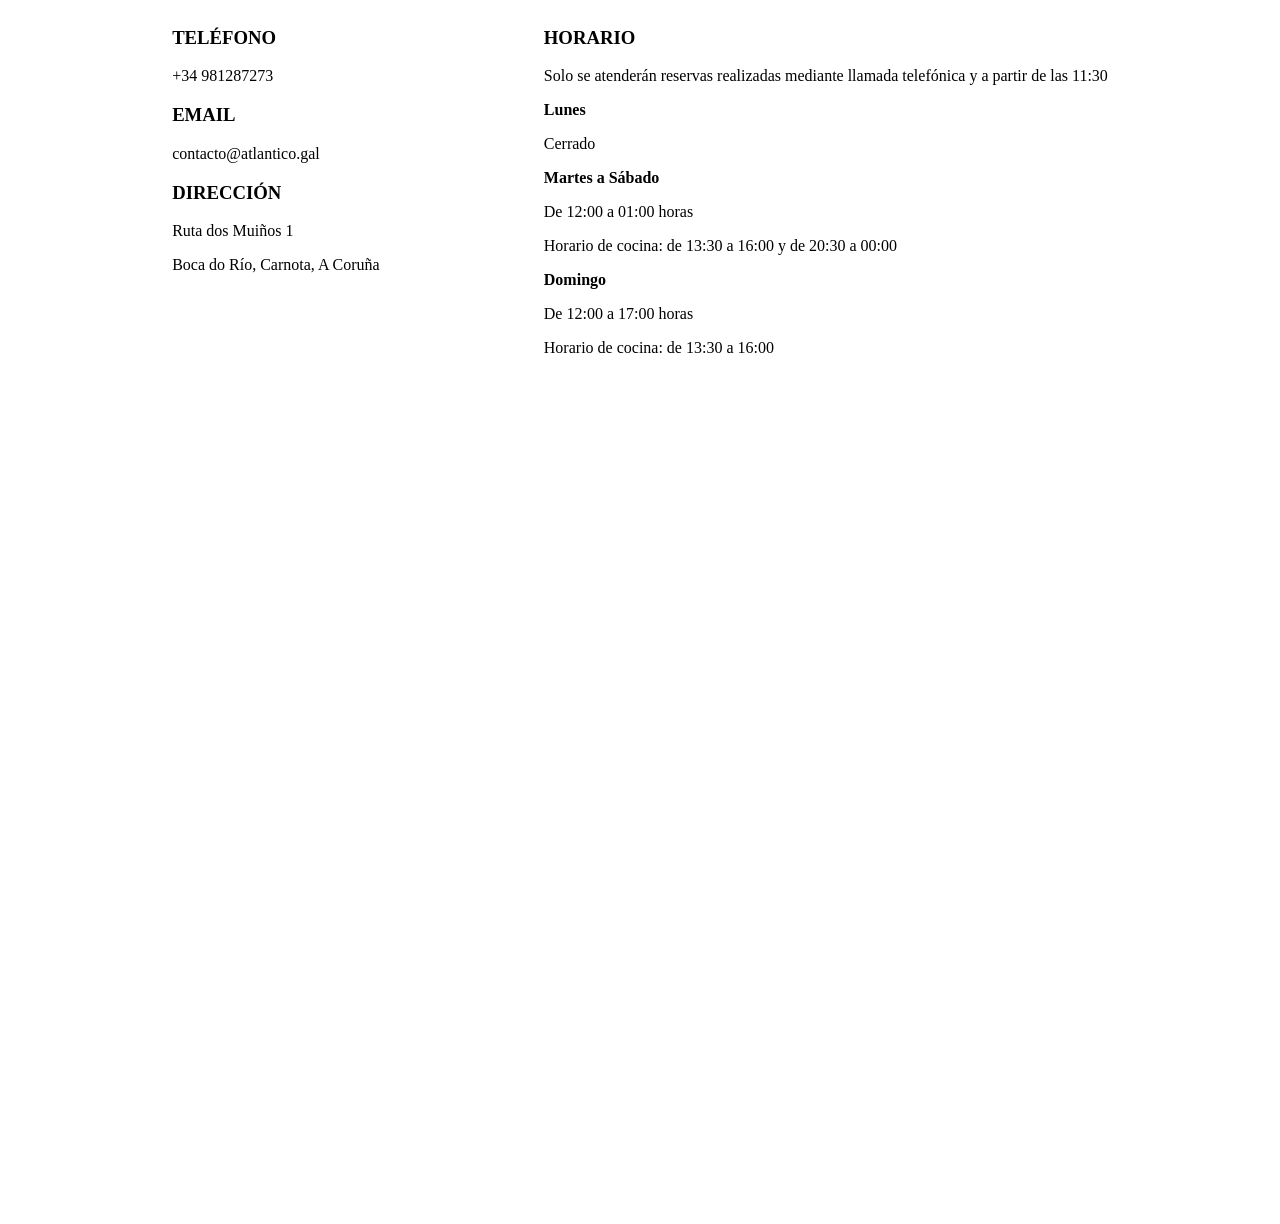
<file: ubicacionContacto.html>
<!DOCTYPE html>
<html lang="es">
<head>
    <meta charset="UTF-8">
    <meta name="viewport" content="width=device-width, initial-scale=1.0">
    <title>Ubicación y Contacto</title>
    <link rel="stylesheet" href="css/ubicacionContacto.css">
</head>
<body>
    
    
    <main>

        <div class="container">
            <div>
                <h3>TELÉFONO</h3>
                <p>+34 981287273</p>
                <p></p>
                <h3>EMAIL</h3>
                <p>contacto@atlantico.gal</p>
                <p></p>
                <h3>DIRECCIÓN</h3>
                <p>Ruta dos Muiños 1</p>
                <p>Boca do Río, Carnota, A Coruña</p>
                <p></p>
                
                <p></p>
            </div>
            <div>
                <h3>HORARIO</h3>
                <p></p>
                <p>Solo se atenderán reservas realizadas mediante llamada telefónica y a partir de las 11:30</p>
                <p></p>
                <p><b>Lunes</b></p>
                <p>Cerrado</p>
                <p><b>Martes a Sábado</b></p>
                <p>De 12:00 a 01:00 horas</p>
                <p>Horario de cocina: de 13:30 a 16:00 y de 20:30 a 00:00</p>
                <p></p>
                <p><b>Domingo</b></p>
                <p>De 12:00 a 17:00 horas</p>
                <p>Horario de cocina: de 13:30 a 16:00</p>

            </div>
        </div>
        <section>
            <div class="embed-map-responsive">
                <div class="embed-map-container">
                    <iframe class="embed-map-frame" frameborder="0" scrolling="no" marginheight="0" marginwidth="0" src="https://maps.google.com/maps?width=600&height=400&hl=en&q=Vadebois&t=&z=14&ie=UTF8&iwloc=B&output=embed">

                    </iframe>
                    <a href="https://sprunkiretake.net" style="font-size:2px!important;color:gray!important;position:absolute;bottom:0;left:0;z-index:1;max-height:1px;overflow:hidden">sprunki retake</a>
                </div>
                    <style>.embed-map-responsive{position:relative;text-align:right;width:100%;height:0;padding-bottom:66.66666666666666%;}.embed-map-container{overflow:hidden;background:none!important;width:100%;height:100%;position:absolute;top:0;left:0;}.embed-map-frame{width:100%!important;height:100%!important;position:absolute;top:0;left:0;}
                    </style>
            </div>
        </section>


    </main>

    
</body>
</html>
</file>
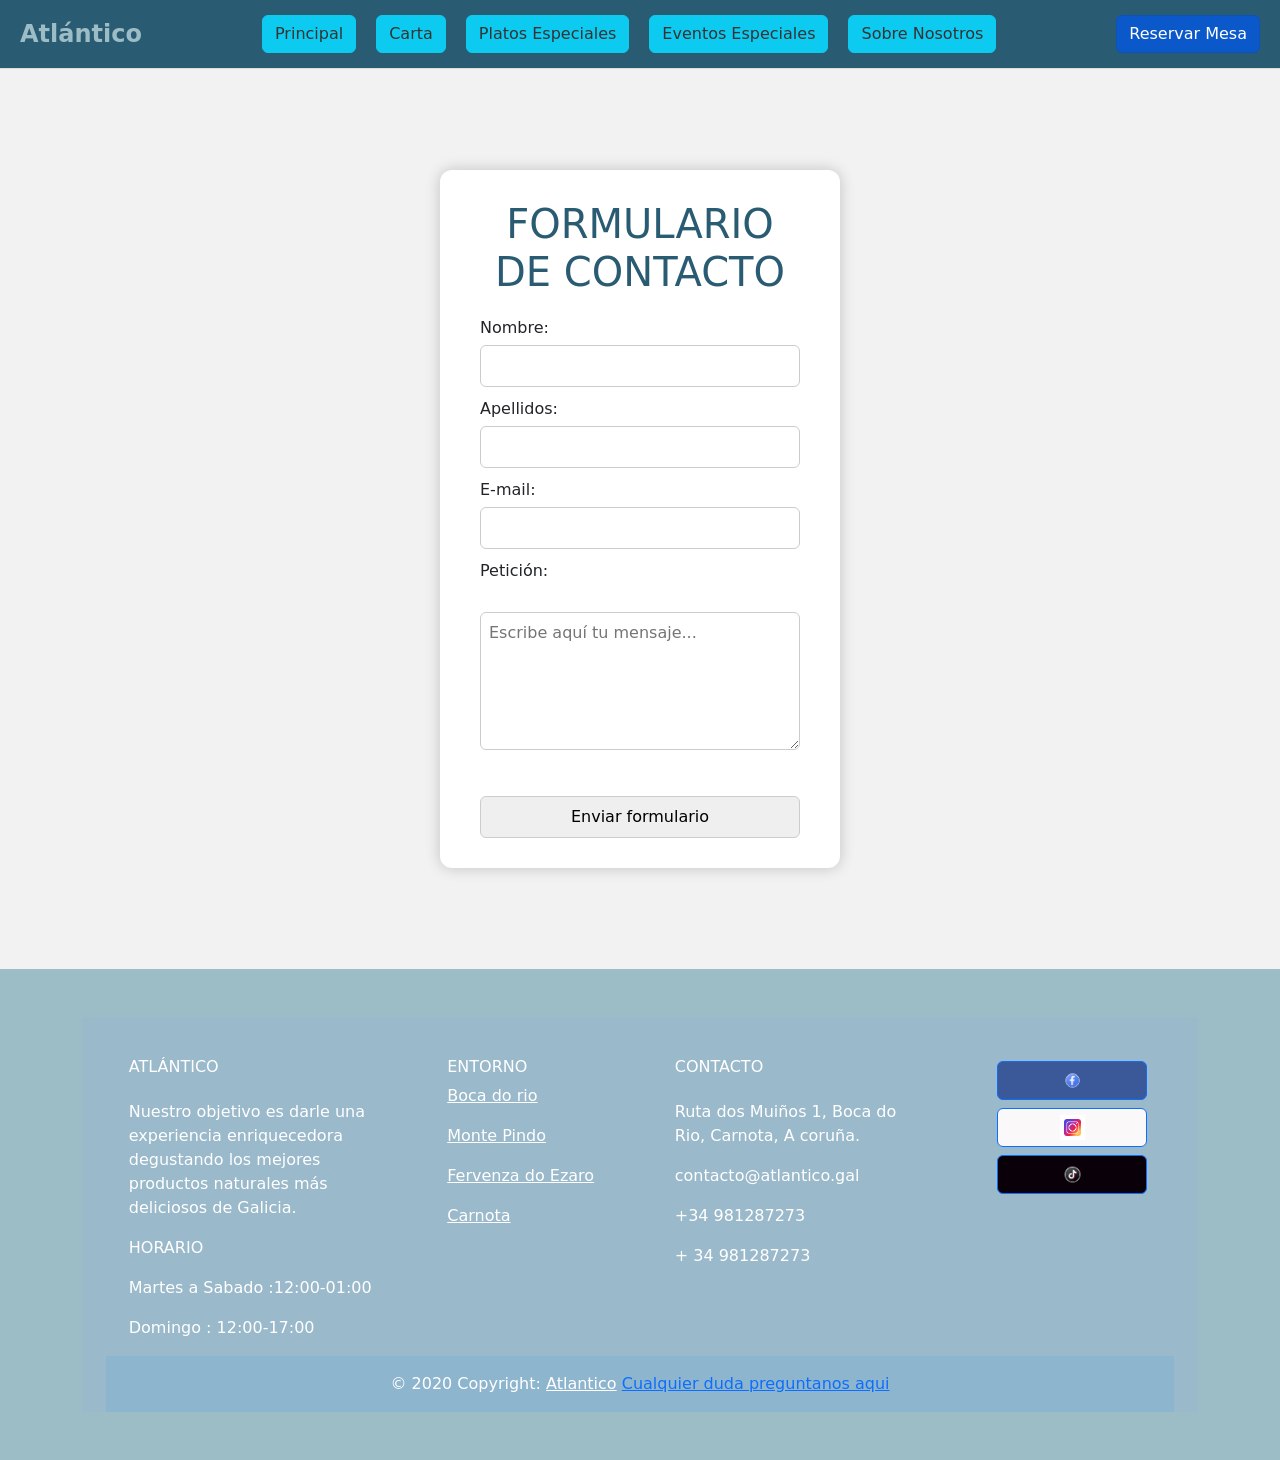
<file: html/formulary.html>
<!DOCTYPE html>
<html lang="es">

<head>
    <meta charset="UTF-8">
    <meta name="viewport" content="width=device-width, initial-scale=1.0">
    <title>Menú - Atlántico</title>
    <link href="https://cdn.jsdelivr.net/npm/bootstrap@5.3.8/dist/css/bootstrap.min.css" rel="stylesheet"
        integrity="sha384-sRIl4kxILFvY47J16cr9ZwB07vP4J8+LH7qKQnuqkuIAvNWLzeN8tE5YBujZqJLB" crossorigin="anonymous">
    <link rel="stylesheet" href="../css/formulary.css">
</head>

<body>

<header class="header">
        <nav class="nav">
            <div class="logo">Atlántico</div>
            <ul class="menu">
                <li><a href="../index.html" class="btn btn-info">Principal</a></li>
                <li><a href="#"class="btn btn-info">Carta</a></li>
                <li><a href="#"class="btn btn-info">Platos Especiales</a></li>
                <li><a href="#"class="btn btn-info">Eventos Especiales</a></li>
                <li><a href="" class="btn btn-info">Sobre Nosotros</a></li>
                
        </ul>
            <a class="btn btn-primary active" href="#">Reservar Mesa</a>
        </nav>
    </header>


    
    <main>
    <section class="formulary">
        <h1>FORMULARIO DE CONTACTO</h1>

        <form action="mailto:contacto@atlantico.gal" method="post" enctype="text/plain">
            
            <label>Nombre:</label>
            <input type="text" name="name" required>
            <br>

            <label>Apellidos:</label>
            <input type="text" name="surname" required>
            <br>

            <label>E-mail:</label>
            <input type="email" name="mail" required>
            <br>
            <label>Petición:</label>
            <br>
            <textarea name="message" rows="5" cols="30" placeholder="Escribe aquí tu mensaje..." required></textarea>
            <br><br>
            

            <input type="submit" value="Enviar formulario">

        </form>
    </section>
</main>



        <footer>

            <div class="container my-5">

                <footer class="text-center text-lg-start text-white" style="background-color: #9ab9ca">
                    <div class="container p-4 pb-0">
                        <section class="">
                            <div class="row">
                                <div class="col-md-3 col-lg-3 col-xl-3 mx-auto mt-3">
                                    <h6 class="text-uppercase mb-4 font-weight-bold">
                                        Atlántico
                                    </h6>
                                    <p>
                                        Nuestro objetivo es darle una experiencia enriquecedora degustando los mejores
                                        productos naturales más deliciosos de Galicia.
                                    </p>
                                    <p>HORARIO</p>
                                    <p>Martes a Sabado :12:00-01:00</p>
                                    <p>Domingo : 12:00-17:00</p>
                                </div>

                                <div class="col-md-2 col-lg-2 col-xl-2 mx-auto mt-3">
                                    <h6 class="entorno">ENTORNO</h6>
                                    <p>
                                        <a class="bocaDoRio text-white" role="button"
                                            href="https://www.turismo.gal/recurso/-/detalle/10323/carnota?langId=es_ES&tp=3&ctre=15">Boca
                                            do rio</a>
                                    </p>
                                    <p>
                                        <a class="montePindo text-white" role="button"
                                            href="https://es.wikipedia.org/wiki/Monte_Pindo">Monte Pindo</a>
                                    </p>
                                    <p>
                                        <a class="cascadaDoEzaro text-white" role="button"
                                            href="https://www.tuscasasrurales.com/blog/cascada-de-ezaro/">Fervenza do
                                            Ezaro</a>
                                    </p>
                                    <p>
                                        <a class="carnota text-white" role="button"
                                            href="https://es.wikipedia.org/wiki/Carnota_(La_Coru%C3%B1a)">Carnota</a>

                                    </p>

                                </div>

                                <hr class="w-100 clearfix d-md-none" />

                                <hr class="w-100 clearfix d-md-none" />

                                <div class="col-md-4 col-lg-3 col-xl-3 mx-auto mt-3">
                                    <h6 class="text-uppercase mb-4 font-weight-bold">Contacto</h6>
                                    <p><i class="fas fa-home mr-3"></i>Ruta dos Muiños 1, Boca do Rio, Carnota, A
                                        coruña.</p>
                                    <p><i class="fas fa-envelope mr-3"></i>contacto@atlantico.gal</p>
                                    <p><i class="fas fa-phone mr-3"></i>+34 981287273</p>
                                    <p><i class="fas fa-print mr-3"></i> + 34 981287273</p>

                                </div>


                                <div class="col-md-3 col-lg-2 col-xl-2 mx-auto mt-3">
                                    <a class="btn btn-primary btn-floating m-1" style="background-color: #3b5998"
                                        href="" role="button"><img src="../images/10464408.png" width="20%"></a>

                                    <a class="btn btn-primary btn-floating m-1" style="background-color: #faf8f8"
                                        href="#!" role="button"><img src="../images/2227.jpg" width="20%"></a>

                                    <a class="btn btn-primary btn-floating m-1" style="background-color: #0a000a"
                                        href="#!" role="button"><img src="../images/10464230.png" width="20%"></a>

                                </div>


                        </section>


                        <div class="text-center p-3" style="background-color: rgba(89, 167, 219, 0.2)">
                            © 2020 Copyright:
                            <a class="text-white" href="">Atlantico</a>
                            <a href="" class="boton">Cualquier duda preguntanos aqui</a>
                        </div>


                </footer>





                <script src="https://cdn.jsdelivr.net/npm/bootstrap@5.3.8/dist/js/bootstrap.bundle.min.js"
                    integrity="sha384-FKyoEForCGlyvwx9Hj09JcYn3nv7wiPVlz7YYwJrWVcXK/BmnVDxM+D2scQbITxI"
                    crossorigin="anonymous"></script>


</body>

</html>
</file>
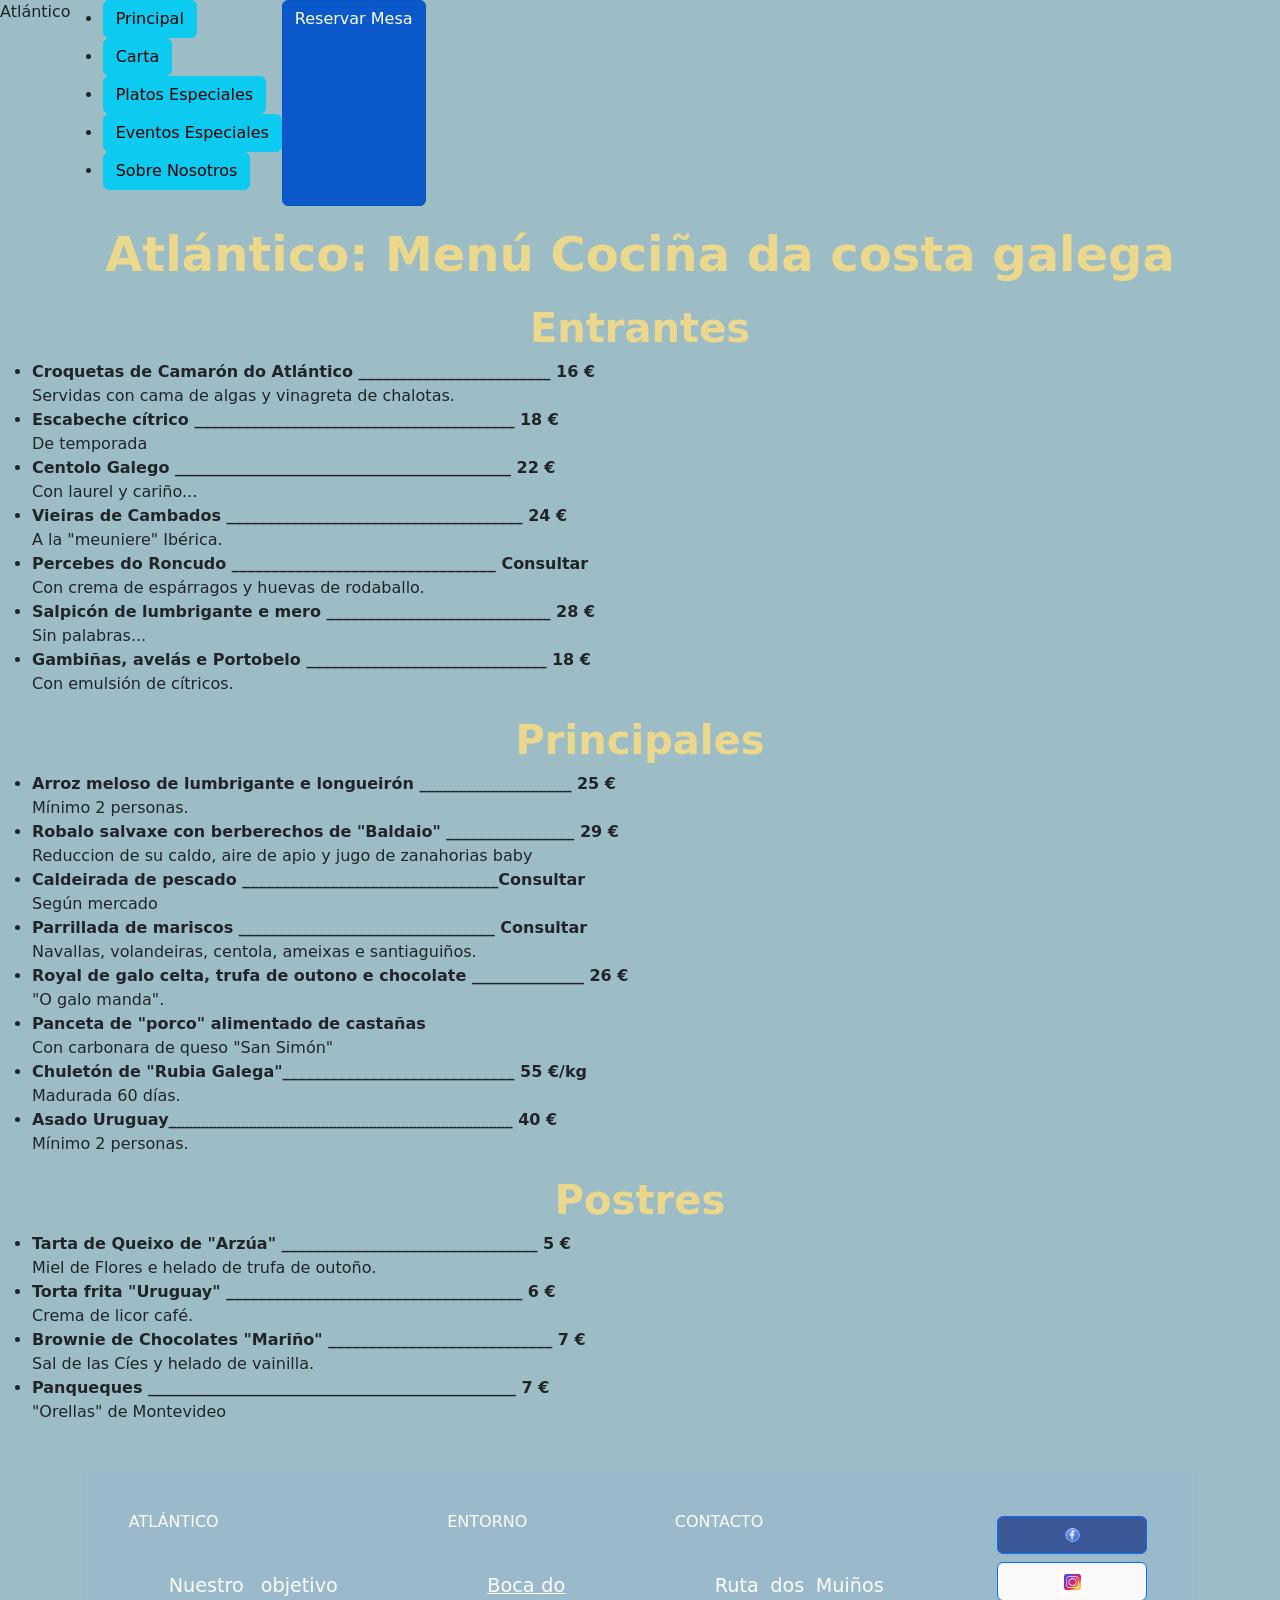
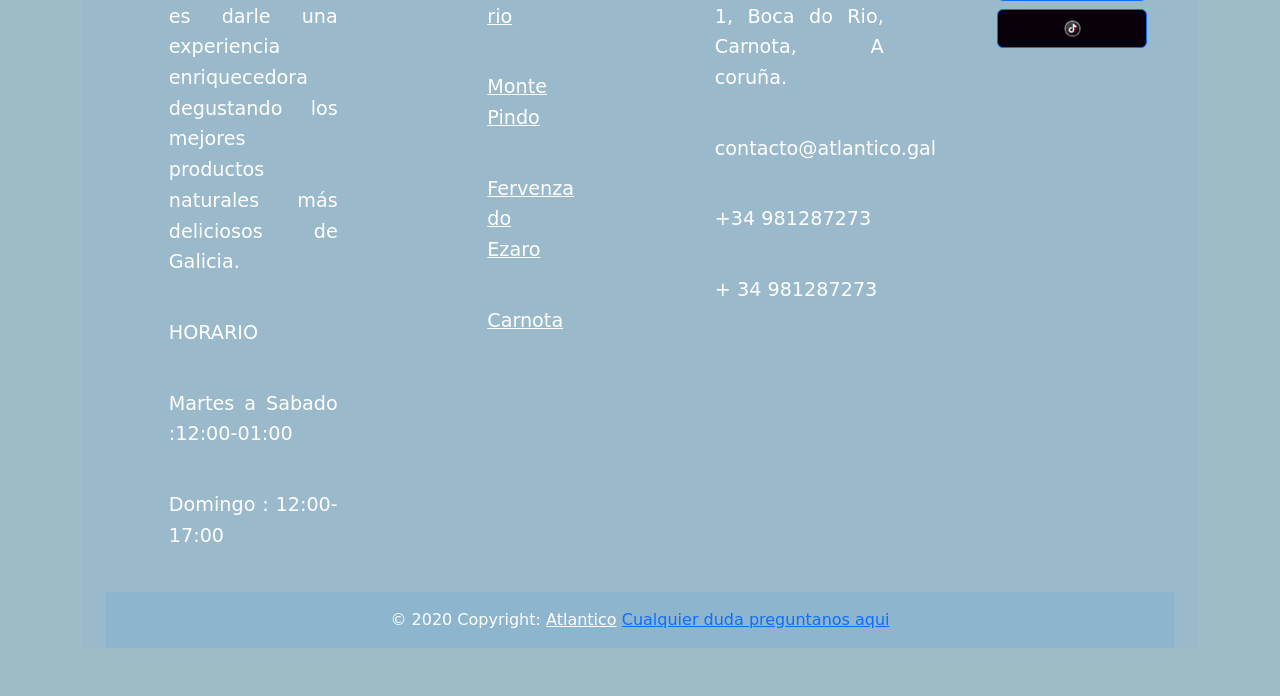
<file: html/menu.html>
<!DOCTYPE html>
<html lang="es">

<head>
    <meta charset="UTF-8">
    <meta name="viewport" content="width=device-width, initial-scale=1.0">
    <title>Menú - Atlántico</title>
    <link href="https://cdn.jsdelivr.net/npm/bootstrap@5.3.8/dist/css/bootstrap.min.css" rel="stylesheet"
        integrity="sha384-sRIl4kxILFvY47J16cr9ZwB07vP4J8+LH7qKQnuqkuIAvNWLzeN8tE5YBujZqJLB" crossorigin="anonymous">
    <link rel="stylesheet" href="../css/menu.css">
</head>

<body>

<header class="header">
        <nav class="nav">
            <div class="logo">Atlántico</div>
            <ul class="menu">
                <li><a href="../index.html" class="btn btn-info">Principal</a></li>
                <li><a href="#"class="btn btn-info">Carta</a></li>
                <li><a href="#"class="btn btn-info">Platos Especiales</a></li>
                <li><a href="#"class="btn btn-info">Eventos Especiales</a></li>
                <li><a href="" class="btn btn-info">Sobre Nosotros</a></li>
                
        </ul>
            <a class="btn btn-primary active" href="#">Reservar Mesa</a>
        </nav>
    </header>


    
    <main>

        <section class="section">
            <h1>Atlántico: Menú Cociña da costa galega</h1>
        </section>

        <section class="carta">
            <h2>Entrantes</h2>
            <ul>
                <li>
                    <strong>Croquetas de Camarón do Atlántico ________________________ 16 €</strong><br>
                    <span>Servidas con cama de algas y vinagreta de chalotas.</span>
                </li>
                <li>
                    <strong>Escabeche cítrico ________________________________________ 18 €</strong><br>
                    <span>De temporada</span>
                </li>
                <li>
                    <strong>Centolo Galego __________________________________________ 22 €</strong><br>
                    <span>Con laurel y cariño...</span>
                </li>
                <li>
                    <strong>Vieiras de Cambados _____________________________________ 24 €</strong><br>
                    <span>A la "meuniere" Ibérica.</span>
                </li>
                <li>
                    <strong>Percebes do Roncudo _________________________________ Consultar</strong><br>
                    <span>Con crema de espárragos y huevas de rodaballo.</span>
                </li>
                <li>
                    <strong>Salpicón de lumbrigante e mero ____________________________ 28 €</strong><br>
                    <span>Sin palabras...</span>
                </li>
                <li>
                    <strong>Gambiñas, avelás e Portobelo ______________________________ 18 €</strong></strong><br>
                    <span>Con emulsión de cítricos.</span>
            </ul>
        </section>


        <section class="principales">
            <h2>Principales</h2>
            <ul>
                <li>
                    <strong>Arroz meloso de lumbrigante e longueirón ___________________ 25 €</strong><br>
                    <span>Mínimo 2 personas.</span>
                </li>
                <li>
                    <strong>Robalo salvaxe con berberechos de "Baldaio" ________________ 29 €</strong><br>
                    <span>Reduccion de su caldo, aire de apio y jugo de zanahorias baby</span>
                </li>
                <li>
                    <strong>Caldeirada de pescado ________________________________Consultar</strong><br>
                    <span>Según mercado</span>
                </li>
                <li>
                    <strong>Parrillada de mariscos ________________________________ Consultar</strong><br>
                    <span>Navallas, volandeiras, centola, ameixas e santiaguiños.</span>
                </li>
                <li>
                    <strong>Royal de galo celta, trufa de outono e chocolate ______________ 26 €</strong><br>
                    <span>"O galo manda".</span>
                </li>
                <li>
                    <strong>Panceta de "porco" alimentado de castañas</strong><br>
                    <span>Con carbonara de queso "San Simón"</span>
                </li>
                <li>
                    <strong>Chuletón de "Rubia Galega"_____________________________ 55 €/kg</strong><br>
                    <span>Madurada 60 días.</span>
                </li>
                <li>
                    <strong>Asado Uruguay___________________________________________ 40 €</strong><br>
                    <span>Mínimo 2 personas.</span>
                </li>
            </ul>
        </section>

        <section class="postres">
            <h2>Postres</h2>
            <ul>
                <li>
                    <strong>Tarta de Queixo de "Arzúa" ________________________________ 5 €</strong><br>
                    <span>Miel de Flores e helado de trufa de outoño.</span>
                </li>
                <li>
                    <strong>Torta frita "Uruguay" _____________________________________ 6 €</strong><br>
                    <span>Crema de licor café.</span>
                </li>
                <li>
                    <strong>Brownie de Chocolates "Mariño" ____________________________ 7 €</strong><br>
                    <span>Sal de las Cíes y helado de vainilla.</span>
                </li>
                <li>
                    <strong>Panqueques ______________________________________________ 7 €</strong><br>
                    <span>"Orellas" de Montevideo</span>



        </section>






        <footer>

            <div class="container my-5">

                <footer class="text-center text-lg-start text-white" style="background-color: #9ab9ca">
                    <div class="container p-4 pb-0">
                        <section class="">
                            <div class="row">
                                <div class="col-md-3 col-lg-3 col-xl-3 mx-auto mt-3">
                                    <h6 class="text-uppercase mb-4 font-weight-bold">
                                        Atlántico
                                    </h6>
                                    <p>
                                        Nuestro objetivo es darle una experiencia enriquecedora degustando los mejores
                                        productos naturales más deliciosos de Galicia.
                                    </p>
                                    <p>HORARIO</p>
                                    <p>Martes a Sabado :12:00-01:00</p>
                                    <p>Domingo : 12:00-17:00</p>
                                </div>

                                <div class="col-md-2 col-lg-2 col-xl-2 mx-auto mt-3">
                                    <h6 class="entorno">ENTORNO</h6>
                                    <p>
                                        <a class="bocaDoRio text-white" role="button"
                                            href="https://www.turismo.gal/recurso/-/detalle/10323/carnota?langId=es_ES&tp=3&ctre=15">Boca
                                            do rio</a>
                                    </p>
                                    <p>
                                        <a class="montePindo text-white" role="button"
                                            href="https://es.wikipedia.org/wiki/Monte_Pindo">Monte Pindo</a>
                                    </p>
                                    <p>
                                        <a class="cascadaDoEzaro text-white" role="button"
                                            href="https://www.tuscasasrurales.com/blog/cascada-de-ezaro/">Fervenza do
                                            Ezaro</a>
                                    </p>
                                    <p>
                                        <a class="carnota text-white" role="button"
                                            href="https://es.wikipedia.org/wiki/Carnota_(La_Coru%C3%B1a)">Carnota</a>

                                    </p>

                                </div>

                                <hr class="w-100 clearfix d-md-none" />

                                <hr class="w-100 clearfix d-md-none" />

                                <div class="col-md-4 col-lg-3 col-xl-3 mx-auto mt-3">
                                    <h6 class="text-uppercase mb-4 font-weight-bold">Contacto</h6>
                                    <p><i class="fas fa-home mr-3"></i>Ruta dos Muiños 1, Boca do Rio, Carnota, A
                                        coruña.</p>
                                    <p><i class="fas fa-envelope mr-3"></i>contacto@atlantico.gal</p>
                                    <p><i class="fas fa-phone mr-3"></i>+34 981287273</p>
                                    <p><i class="fas fa-print mr-3"></i> + 34 981287273</p>

                                </div>


                                <div class="col-md-3 col-lg-2 col-xl-2 mx-auto mt-3">
                                    <a class="btn btn-primary btn-floating m-1" style="background-color: #3b5998"
                                        href="" role="button"><img src="../images/10464408.png" width="20%"></a>

                                    <a class="btn btn-primary btn-floating m-1" style="background-color: #faf8f8"
                                        href="#!" role="button"><img src="../images/2227.jpg" width="20%"></a>

                                    <a class="btn btn-primary btn-floating m-1" style="background-color: #0a000a"
                                        href="#!" role="button"><img src="../images/10464230.png" width="20%"></a>

                                </div>


                        </section>


                        <div class="text-center p-3" style="background-color: rgba(89, 167, 219, 0.2)">
                            © 2020 Copyright:
                            <a class="text-white" href="">Atlantico</a>
                            <a href="" class="boton">Cualquier duda preguntanos aqui</a>
                        </div>


                </footer>





                <script src="https://cdn.jsdelivr.net/npm/bootstrap@5.3.8/dist/js/bootstrap.bundle.min.js"
                    integrity="sha384-FKyoEForCGlyvwx9Hj09JcYn3nv7wiPVlz7YYwJrWVcXK/BmnVDxM+D2scQbITxI"
                    crossorigin="anonymous"></script>


</body>

</html>
</file>
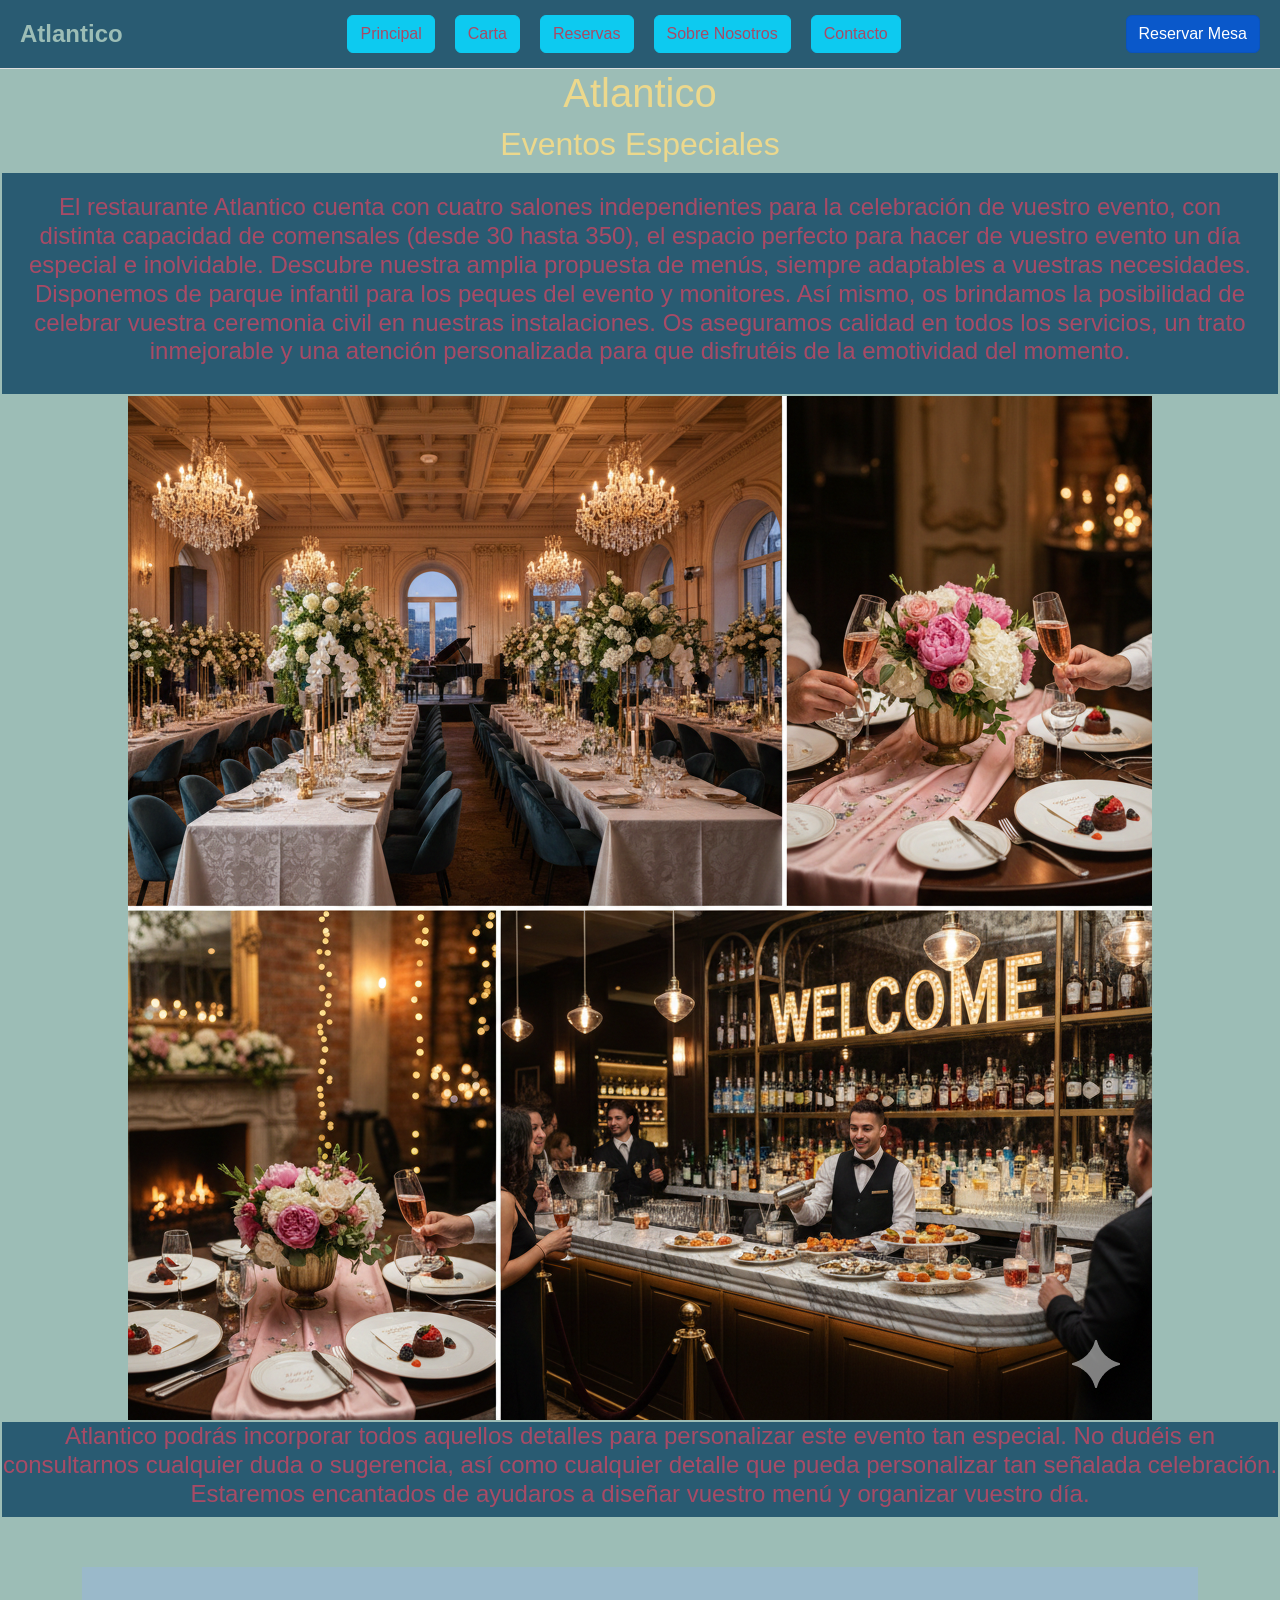
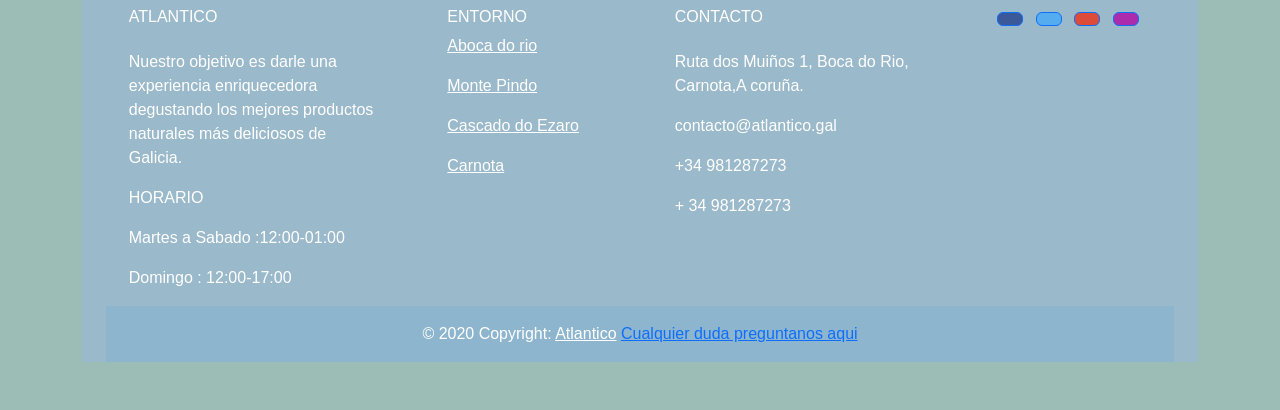
<file: html/specialEvents.html>
<!DOCTYPE html>
<html lang="es">

<head>
    <meta charset="UTF-8">
    <meta name="viewport" content="width=device-width, initial-scale=1.0">
    <link href="https://cdn.jsdelivr.net/npm/bootstrap@5.3.8/dist/css/bootstrap.min.css" rel="stylesheet"
        integrity="sha384-sRIl4kxILFvY47J16cr9ZwB07vP4J8+LH7qKQnuqkuIAvNWLzeN8tE5YBujZqJLB" crossorigin="anonymous">
    <link rel="stylesheet" href="css/style.css">
        <title>Document</title>
</head>

<body>
    <header class="header">
        <nav class="nav">
            <div class="logo">Atlantico</div>
            <ul class="menu">
                <li><a href="" class="btn btn-info">Principal</a></li>
                <li><a href=""class="btn btn-info">Carta</a></li>
                <li><a href="#"class="btn btn-info">Reservas</a></li>
                <li><a href="" class="btn btn-info">Sobre Nosotros</a></li>
                <li><a href="#"class="btn btn-info">Contacto</a></li>
            </ul>
            <a class="btn btn-primary active" href="#">Reservar Mesa</a>
        </nav>
    </header>


<main>

<h1>
    Atlantico
</h1>

<h2>
    Eventos Especiales
</h2>

<div class="contenedor1">
    <h4>
        El restaurante Atlantico cuenta con cuatro salones independientes para la celebración de vuestro evento, con distinta capacidad de comensales (desde 30 hasta 350), el espacio perfecto para hacer de vuestro evento un día especial e inolvidable.
        Descubre nuestra amplia propuesta de menús, siempre adaptables a vuestras necesidades. Disponemos de parque infantil para los peques del evento y monitores. Así mismo, os brindamos la posibilidad de celebrar vuestra ceremonia civil en nuestras instalaciones.
        Os aseguramos calidad en todos los servicios, un trato inmejorable y una atención personalizada para que disfrutéis de la emotividad del momento.
    </h4>
</div>
<div class="imageEvents">
<img src="img/Gemini_Generated_Image_vypne7vypne7vypn.png" alt="podemos ver 4 imagenes de un salon de boda, una barra, etc.">
</div>

<div class="contenedor2">
<h4>Atlantico podrás incorporar todos aquellos detalles para personalizar este evento tan especial. No dudéis en consultarnos cualquier duda o sugerencia, así como cualquier detalle que pueda personalizar tan señalada celebración. Estaremos encantados de ayudaros a diseñar vuestro menú y organizar vuestro día.</h4>
</div>

</main>

            <footer>

            <div class="container my-5">

            <footer class="text-center text-lg-start text-white" style="background-color: #9ab9ca">
                <div class="container p-4 pb-0">
                    <section class="">
                        <div class="row">
                            <div class="col-md-3 col-lg-3 col-xl-3 mx-auto mt-3">
                                <h6 class="text-uppercase mb-4 font-weight-bold">
                                    Atlantico
                                </h6>
                                <p>
                                    Nuestro objetivo es darle una experiencia enriquecedora degustando los mejores
                                    productos naturales más deliciosos de Galicia.
                                </p>
                                <p>HORARIO</p>
                                <p>Martes a Sabado :12:00-01:00</p>
                                <p>Domingo : 12:00-17:00</p>
                            </div>

                            <div class="col-md-2 col-lg-2 col-xl-2 mx-auto mt-3">
                                <h6 class="entorno">ENTORNO</h6>
                                <p>
                                    <a class="bocaDoRio text-white" role="button" href="https://www.turismo.gal/recurso/-/detalle/10323/carnota?langId=es_ES&tp=3&ctre=15">Aboca do rio</a>
                                </p>
                                <p>
                                    <a class="montePindo text-white" role="button" href="https://es.wikipedia.org/wiki/Monte_Pindo">Monte Pindo</a>
                                </p>
                                <p>
                                    <a class="cascadaDoEzaro text-white" role="button" href="https://www.tuscasasrurales.com/blog/cascada-de-ezaro/">Cascado do Ezaro</a>
                                </p>
                                <p>
                                    <a class="carnota text-white" role="button" href="https://es.wikipedia.org/wiki/Carnota_(La_Coru%C3%B1a)">Carnota</a>
                                    
                                </p>
                                
                            </div>

                            <hr class="w-100 clearfix d-md-none" />

                            <hr class="w-100 clearfix d-md-none" />

                            <div class="col-md-4 col-lg-3 col-xl-3 mx-auto mt-3">
                                <h6 class="text-uppercase mb-4 font-weight-bold">Contacto</h6>
                                <p><i class="fas fa-home mr-3"></i>Ruta dos Muiños 1, Boca do Rio, Carnota,A coruña.</p>
                                <p><i class="fas fa-envelope mr-3"></i>contacto@atlantico.gal</p>
                                <p><i class="fas fa-phone mr-3"></i>+34 981287273</p>
                                <p><i class="fas fa-print mr-3"></i> + 34 981287273</p>
                                
                            </div>


                            <div class="col-md-3 col-lg-2 col-xl-2 mx-auto mt-3">
                                <a class="btn btn-primary btn-floating m-1" style="background-color: #3b5998" href=""
                                    role="button"><i class="facebook"></i></a>


                                <a class="btn btn-primary btn-floating m-1" style="background-color: #55acee" href="#!"
                                    role="button"><i class="twitter"></i></a>

                                <a class="btn btn-primary btn-floating m-1" style="background-color: #dd4b39" href="#!"
                                    role="button"><i class="google"></i></a>

                                <a class="btn btn-primary btn-floating m-1" style="background-color: #ac2bac" href="#!"
                                    role="button"><i class="instagram"></i></a>

                            </div>
                        </div>

                    </section>


                    <div class="text-center p-3" style="background-color: rgba(89, 167, 219, 0.2)">
                        © 2020 Copyright:
                        <a class="text-white" href="">Atlantico</a>
                        <a href="" class="boton">Cualquier duda preguntanos aqui</a>
                    </div>


            </footer>





            <script src="https://cdn.jsdelivr.net/npm/bootstrap@5.3.8/dist/js/bootstrap.bundle.min.js"
                integrity="sha384-FKyoEForCGlyvwx9Hj09JcYn3nv7wiPVlz7YYwJrWVcXK/BmnVDxM+D2scQbITxI"
                crossorigin="anonymous"></script>


</body>

</html>
</file>
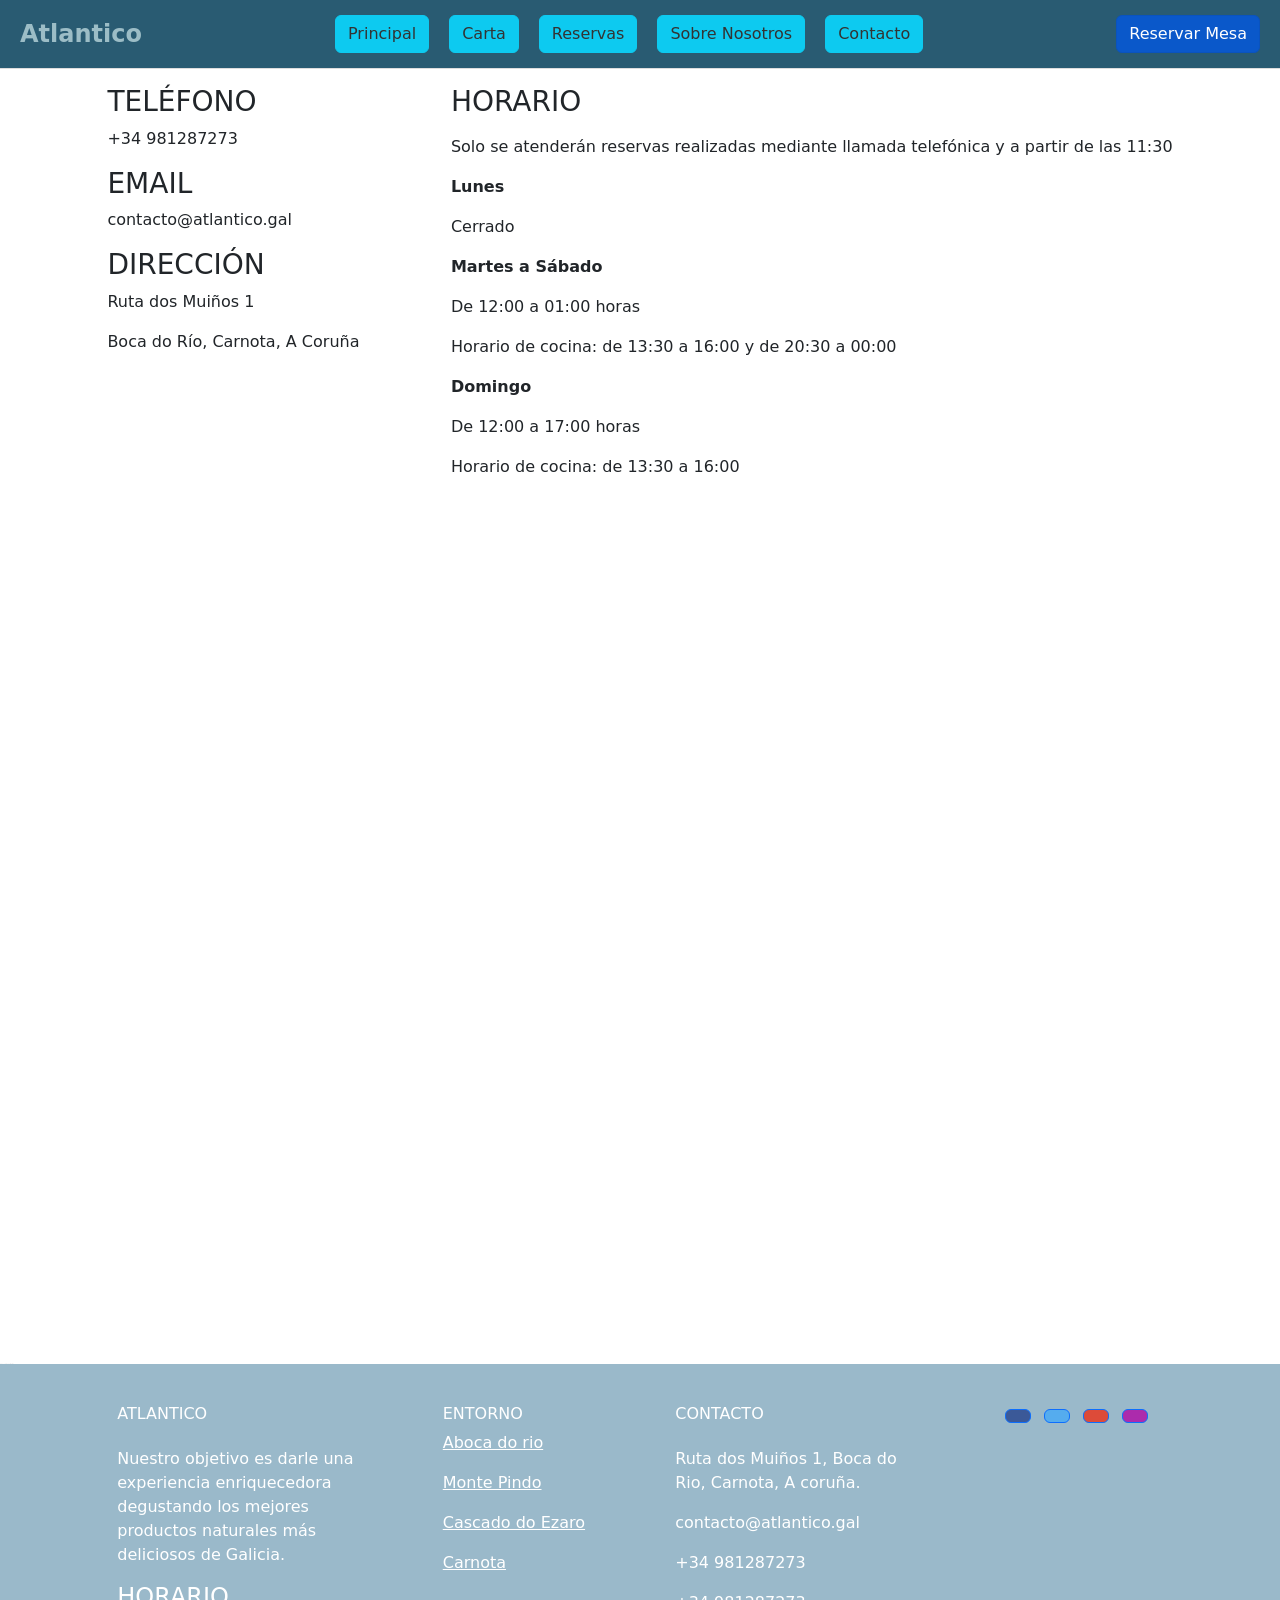
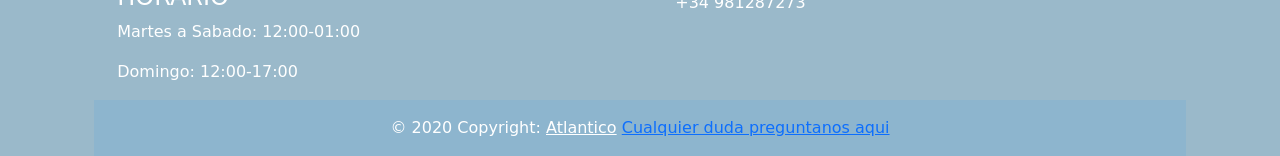
<file: html/ubicacionContacto.html>
<!DOCTYPE html>
<html lang="es">
<head>
    <meta charset="UTF-8">
    <meta name="viewport" content="width=device-width, initial-scale=1.0">
    <title>Ubicación y Contacto</title>
    <link href="https://cdn.jsdelivr.net/npm/bootstrap@5.0.2/dist/css/bootstrap.min.css" rel="stylesheet" integrity="sha384-EVSTQN3/azprG1Anm3QDgpJLIm9Nao0Yz1ztcQTwFspd3yD65VohhpuuCOmLASjC" crossorigin="anonymous">
<link rel="preconnect" href="https://fonts.googleapis.com">
<link rel="preconnect" href="https://fonts.gstatic.com" crossorigin><link href="https://fonts.googleapis.com/css2?family=Bricolage+Grotesque:opsz,wght@12..96,200..800&display=swap" rel="stylesheet">
    <link rel="stylesheet" href="ubicacionContacto.css">
    <link rel="stylesheet" href="../html/css/header.css">

</head>
<body>
    <main>
    <header class="header">
        <nav class="nav">
            <div class="logo">Atlantico</div>
            <ul class="menu">
                <li><a href="../index.html" class="btn btn-info">Principal</a></li>
                <li><a href="html/menu.html" class="btn btn-info">Carta</a></li>
                <li><a href="html/specialEvents.html" class="btn btn-info">Reservas</a></li>
                <li><a href="html/aboutUs.html" class="btn btn-info">Sobre Nosotros</a></li>
                <li><a href="html/ubicacionContacto.html" class="btn btn-info">Contacto</a></li>
            </ul>
            <a class="btn btn-primary active" href="#">Reservar Mesa</a>
        </nav>
    </header>
        <div class="containerChange">
            <div>
                <h3>TELÉFONO</h3>
                <p>+34 981287273</p>
                <p></p>
                <h3>EMAIL</h3>
                <p>contacto@atlantico.gal</p>
                <p></p>
                <h3>DIRECCIÓN</h3>
                <p>Ruta dos Muiños 1</p>
                <p>Boca do Río, Carnota, A Coruña</p>
                <p></p>
                
                <p></p>
            </div>
            <div>
                <h3>HORARIO</h3>
                <p></p>
                <p>Solo se atenderán reservas realizadas mediante llamada telefónica y a partir de las 11:30</p>
                <p></p>
                <p><b>Lunes</b></p>
                <p>Cerrado</p>
                <p><b>Martes a Sábado</b></p>
                <p>De 12:00 a 01:00 horas</p>
                <p>Horario de cocina: de 13:30 a 16:00 y de 20:30 a 00:00</p>
                <p></p>
                <p><b>Domingo</b></p>
                <p>De 12:00 a 17:00 horas</p>
                <p>Horario de cocina: de 13:30 a 16:00</p>

            </div>
        </div>
        <section>
            <div class="embed-map-responsive">
                <div class="embed-map-container">
                    <iframe class="embed-map-frame" frameborder="0" scrolling="no" marginheight="0" marginwidth="0" src="https://maps.google.com/maps?width=600&height=400&hl=en&q=Vadebois&t=&z=14&ie=UTF8&iwloc=B&output=embed">

                    </iframe>
                    <a href="https://sprunkiretake.net" style="font-size:2px!important;color:gray!important;position:absolute;bottom:0;left:0;z-index:1;max-height:1px;overflow:hidden">sprunki retake</a>
                </div>
                    <style>.embed-map-responsive{position:relative;text-align:right;width:100%;height:0;padding-bottom:66.66666666666666%;}.embed-map-container{overflow:hidden;background:none!important;width:100%;height:100%;position:absolute;top:0;left:0;}.embed-map-frame{width:100%!important;height:100%!important;position:absolute;top:0;left:0;}
                    </style>
            </div>
        </section>
    <footer class="text-center text-lg-start text-white" style="background-color: #9ab9ca">
        <div class="container p-4 pb-0">
            <section>
                <div class="row">
                    <div class="col-md-3 col-lg-3 col-xl-3 mx-auto mt-3">
                        <h6 class="text-uppercase mb-4 font-weight-bold">Atlantico</h6>
                        <p>Nuestro objetivo es darle una experiencia enriquecedora degustando los mejores productos naturales más deliciosos de Galicia.</p>
                        <h4>HORARIO</h4>
                        <p>Martes a Sabado: 12:00-01:00</p>
                        <p>Domingo: 12:00-17:00</p>
                    </div>

                    <div class="col-md-2 col-lg-2 col-xl-2 mx-auto mt-3">
                        <h6 class="entorno">ENTORNO</h6>
                        <p><a class="bocaDoRio text-white" role="button" href="https://www.turismo.gal/recurso/-/detalle/10323/carnota?langId=es_ES&tp=3&ctre=15">Aboca do rio</a></p>
                        <p><a class="montePindo text-white" role="button" href="https://es.wikipedia.org/wiki/Monte_Pindo">Monte Pindo</a></p>
                        <p><a class="cascadaDoEzaro text-white" role="button" href="https://www.tuscasasrurales.com/blog/cascada-de-ezaro/">Cascado do Ezaro</a></p>
                        <p><a class="carnota text-white" role="button" href="https://es.wikipedia.org/wiki/Carnota_(La_Coru%C3%B1a)">Carnota</a></p>
                    </div>

                    <hr class="w-100 clearfix d-md-none" />

                    <div class="col-md-4 col-lg-3 col-xl-3 mx-auto mt-3">
                        <h6 class="text-uppercase mb-4 font-weight-bold">Contacto</h6>
                        <p><i class="fas fa-home mr-3"></i>Ruta dos Muiños 1, Boca do Rio, Carnota, A coruña.</p>
                        <p><i class="fas fa-envelope mr-3"></i>contacto@atlantico.gal</p>
                        <p><i class="fas fa-phone mr-3"></i>+34 981287273</p>
                        <p><i class="fas fa-print mr-3"></i> +34 981287273</p>
                    </div>

                    <div class="col-md-3 col-lg-2 col-xl-2 mx-auto mt-3">
                        <a class="btn btn-primary btn-floating m-1" style="background-color: #3b5998" href="#" role="button"><i class="facebook"></i></a>
                        <a class="btn btn-primary btn-floating m-1" style="background-color: #55acee" href="#" role="button"><i class="twitter"></i></a>
                        <a class="btn btn-primary btn-floating m-1" style="background-color: #dd4b39" href="#" role="button"><i class="google"></i></a>
                        <a class="btn btn-primary btn-floating m-1" style="background-color: #ac2bac" href="#" role="button"><i class="instagram"></i></a>
                    </div>
                </div>
            </section>

            <div class="text-center p-3" style="background-color: rgba(89, 167, 219, 0.2)">
                © 2020 Copyright:
                <a class="text-white" href="#">Atlantico</a>
                <a href="#" class="boton">Cualquier duda preguntanos aqui</a>
            </div>
        </div>
    </footer>

    <script src="https://cdn.jsdelivr.net/npm/bootstrap@5.3.8/dist/js/bootstrap.bundle.min.js"
        integrity="sha384-FKyoEForCGlyvwx9Hj09JcYn3nv7wiPVlz7YYwJrWVcXK/BmnVDxM+D2scQbITxI"
        crossorigin="anonymous"></script>
    </main>

    
</body>
</html>
</file>
<file: css/header.css>
body {
        margin: 0;
        font-family: Arial, sans-serif;
        }

        .top-bar {
        background-color: #333;
        color: white;
        padding: 5px 20px;
        display: flex;
        gap: 20px;
        font-size: 14px;
        }

        .header .nav {
        display: flex;
        justify-content: space-between;
        align-items: center;
        padding: 15px 20px;
        background-color: #fafafa;
        border-bottom: 1px solid #ddd;
        }

        .logo {
        font-size: 24px;
        font-weight: bold;
        }

        .menu {
        list-style: none;
        display: flex;
        gap: 20px;
        margin: 0;
        padding: 0;
        }

        .menu a {
        text-decoration: none;
        color: #333;
        font-weight: 500;
        }

        .menu a:hover {
        color: #c0392b;
        }

        .btn-reserva {
        padding: 10px 15px;
        background-color: #c0392b;
        color: white;
        text-decoration: none;
        border-radius: 5px;
        font-weight: bold;
        }

        .btn-reserva:hover {
        background-color: #a43226;
        }
</file>
<file: css/aboutUs.css>
body {
    background-color: #9CBDC6;
}


.top-bar {
    background-color: #333;
    color: white;
    padding: 5px 20px;
    display: flex;
    gap: 20px;
    font-size: 14px;
}

.header .nav {
    display: flex;
    justify-content: space-between;
    align-items: center;
    padding: 15px 20px;
    background-color: #295B72;
    border-bottom: 1px solid #ddd;
}

.logo {
    font-size: 24px;
    font-weight: bold;
    color: #9CBDC6;
}

.menu {
    list-style: none;
    display: flex;
    gap: 20px;
    margin: 0;
    padding: 0;
}

.menu a {
    text-decoration: none;
    color: #333;
    font-weight: 500;
}

.menu a:hover {
    color: #c0392b;
}

.btn-reserva {
    padding: 10px 15px;
    background-color: #c0392b;
    color: white;
    text-decoration: none;
    border-radius: 5px;
    font-weight: bold;
}

.btn-reserva:hover {
    background-color: #a43226;
}




.galeria-grid {
    display: grid;
    grid-template-columns: repeat(auto-fit, minmax(180px, 1fr));
    gap: 20px;
    padding: 20px;
}
h1{
    text-align: center;
    color:#ECD88C ;
    font-family:  Arial, sans-serif;
}

.suso {
    text-align: center;
    font-family:  Arial, sans-serif;
    color: #295B72;
}

.suso img {
    width: 100%;
    border-radius: 10px;

}

.xavier {
    text-align: center;
    font-family:  Arial, sans-serif;
    color: #295B72;
}

.xavier img {
    width: 100%;
    border-radius: 10px;
}

.heber {
    text-align: center;
    font-family:  Arial, sans-serif;
    color: #295B72;
}

.heber img {
    width: 100%;
    border-radius: 10px;
}
.juanlu {
    text-align: center;
    font-family:  Arial, sans-serif;
    color: #295B72;
}

.juanlu img {
    width: 100%;
    border-radius: 10px;
}
.facundo {
    text-align: center;
    font-family:  Arial, sans-serif;
    color: #295B72;
}

.facundo img {
    width: 100%;
    border-radius: 10px;
}
</file>
<file: main.css>
body {
    background-color: #F3F2F7;
    font: 'Bricolage-Grotesque', sans-serif;
    margin: 0;
    padding: 0;
    box-sizing: border-box;
}

.landingMain {
    background-image: url(images/panoramicViewOfCarnota.jpg);
    background-size: cover;
    background-position: center;
    background-repeat: no-repeat;
    min-height: 100vh;
    color: #406b8d; 
    text-align: center;
    padding-top: 200px;
}
h1 {
    font-family: "Bricolage Grotesque", sans-serif;
    font-optical-sizing: auto;
    font-weight: 800;
    font-style: normal;
    font-variation-settings:
    "wdth" 100;
font-size: 5rem;
color: #f85741;
}

.importantLink {
	background-color:#ec8445;
	border-radius:5px;
	display:inline-block;
	cursor:pointer;
	font-size:15px;
    color:#ffffff;
	font-weight:bold;
	padding:12px 24px;
	text-decoration:none;
}
.importantLink:hover {
	background-color: #f85741;
}
.importantLink:active {
	position:relative;
	top:1px;
}

.second {
    max-width: 1200px;
    margin: 0 auto;
    padding: 40px 16px; 
}

.centerSection {
    max-width: 1200px;
    margin: 0 auto;
    padding: 40px 16px;
    display: flex;
    align-items: center;
    justify-content: center;
}

.containerFlex{
    display: flex;
    align-items: center;
}

.text {
    flex: 1;
    min-width: 0;
    padding: 48px;

}

.text h2 {
    font-size: 225%;
    color: #295B72;
    margin-bottom: 16px;
    line-height: 1.25;
}
.text p {
    font-size: 120%;
    color: #295B72;
    margin-bottom: 24px;
}

.image {
    flex: 1;
    min-width: 0;
}

.image img {
    width: 100%;
    object-fit: cover;
    display: block; 
}

.title-section {
text-align: center; 
font-size: 2.5rem;
font-weight: 700; 
color: #1f2937; 
margin-bottom: 40px;
}
.carousel-item img {
height: 500px;
object-fit: cover;
}

.carousel-caption {background-color: rgba(0, 0, 0, 0.6); 
padding: 15px;
border-radius: 8px;
bottom: 20px;
color: #ffffff; 
}
.carousel-caption h3 {
font-size: 1.75rem; 
font-weight: 600; 
margin-bottom: 8px;
color: #ffffff;
}
.carousel-caption p {
font-size: 1.1rem; 
margin-bottom: 0;
color: #ffffff;
}


@media (max-width: 768px) {
    .containerFlex {
        flex-direction: column;
    }
    .text {
        width: 100%;
    }
    .image {
        width: 100%;
    }

    .carousel-item img {
        height: 300px;
    }
    
    .carousel-caption {
        padding: 10px;
        bottom: 10px;
    }
}

.center-button-wrapper {
    text-align: center;
}


.header .nav {
    display: flex;
    justify-content: space-between;
    align-items: center;
    padding: 15px 20px;
    background-color: #295B72;
    border-bottom: 1px solid #ddd;
}

.logo {
    font-size: 24px;
    font-weight: bold;
    color: #9CBDB6;
    font-family: Arial, Helvetica, sans-serif;
}

.menu {
    list-style: none;
    display: flex;
    gap: 20px;
    margin: 0;
    padding: 0;
}

.menu a {
    text-decoration: none;
    color: #A74B66;
    font-weight: 500;
}

.menu a:hover {
    color: #c0392b;
}

.btn-reserva {
    padding: 10px 15px;
    background-color: #c0392b;
    color: white;
    text-decoration: none;
    border-radius: 5px;
    font-weight: bold;
}

.btn-reserva:hover {
    background-color: #a43226;
}
</file>
<file: css/menu.css>
body {
    background-color: #9CBDC6;}
.carousel-item img {
height: 500px;
object-fit: cover;
}

.carousel-caption {background-color: rgba(0, 0, 0, 0.6); 
padding: 15px;
border-radius: 8px;
bottom: 20px;
color: hsl(328, 54%, 56%); 
}
.carousel-caption h3 {
font-size: 1.75rem; 
font-weight: 600; 
margin-bottom: 8px;
color: #ffffff;
}
.carousel-caption p {
font-size: 1.1rem; 
margin-bottom: 0;
color: #ffffff;
}
h1
{
    color: #ECD88C;
    text-align: center;
    margin-top: 20px;
    font-size: 3rem;
    font-weight: bold;
}
h2
{
    color: #ECD88C;
    text-align: center;
    margin-top: 20px;
    font-size: 2.5rem;
    font-weight: bold;
}
h3
{
    color: #ECD88C;
    text-align: center;
    margin-top: 20px;
    font-size: 2rem;
    font-weight: bold;
}
textarea, input[type="text"], input[type="email"], input[type="tel"], select {
    width: 100%;
    padding: 10px;
    margin: 5px 0 15px 0;
    border: 1px solid #ccc;
    border-radius: 40px;
    box-sizing: border-box;
}
text {
    color: #ECD88C;
    margin-left: 100px;
    margin-right: auto;
    
    display: block;
    font-size: 1.2rem;
    font-weight: bold;
}
p
{
    color: #FFFFFF;
    text-align: justify;
    margin: 40px;
    font-size: 1.2rem;
    line-height: 1.6;
}
contenedor {
    display: flex;
    justify-content: center;
    align-items: center;
    height: 300px;
}
</file>
<file: css/ubicacionContacto.css>
.container{
    display: flex;
    flex-direction: row;
    justify-content: space-evenly;
}

.container div {

}
</file>
<file: css/formulary.css>
body{
    background-color: #9CBDC6;
}

h1{
    color: #295B72;
}
.top-bar {
    background-color: #333;
    color: white;
    padding: 5px 20px;
    display: flex;
    gap: 20px;
    font-size: 14px;
}

.header .nav {
    display: flex;
    justify-content: space-between;
    align-items: center;
    padding: 15px 20px;
    background-color: #295B72;
    border-bottom: 1px solid #ddd;
}

.logo {
    font-size: 24px;
    font-weight: bold;
    color: #9CBDC6;
}

.menu {
    list-style: none;
    display: flex;
    gap: 20px;
    margin: 0;
    padding: 0;
}

.menu a {
    text-decoration: none;
    color: #333;
    font-weight: 500;
}

.menu a:hover {
    color: #c0392b;
}

.btn-reserva {
    padding: 10px 15px;
    background-color: #c0392b;
    color: white;
    text-decoration: none;
    border-radius: 5px;
    font-weight: bold;
}

.btn-reserva:hover {
    background-color: #a43226;
}

main {
    min-height: 100vh;          /* Ocupa toda la pantalla */
    display: flex;
    justify-content: center;   /* Centrado horizontal */
    align-items: center;       /* Centrado vertical */
    background-color: #f2f2f2;
}

.formulary {
    background-color: white;
    padding: 30px 40px;
    border-radius: 12px;
    box-shadow: 0 0 15px rgba(0,0,0,0.2);
    width: 100%;
    max-width: 400px;          /* Tamaño máximo del formulario */
}

.formulary h1 {
    text-align: center;
    margin-bottom: 20px;
}

.formulary label {
    display: block;
    margin-top: 10px;
}

.formulary input,
.formulary textarea {
    width: 100%;
    padding: 8px;
    margin-top: 5px;
    border-radius: 6px;
    border: 1px solid #ccc;
}

.formulary input[type="submit"] {
    margin-top: 15px;
    width: 100%;
    cursor: pointer;
}
</file>
<file: html/css/style.css>
* {
    margin: 1;
    padding: 1;
    box-sizing: border-box;
}


body {
    background-color: #9CBDB6;
}


   *{ margin: 0;
    font-family: Arial, sans-serif;
}

.top-bar {
    background-color: #9CBDB6;
    color: white;
    padding: 5px 20px;
    display: flex;
    gap: 20px;
    font-size: 14px;
}

.header .nav {
    display: flex;
    justify-content: space-between;
    align-items: center;
    padding: 15px 20px;
    background-color: #295B72;
    border-bottom: 1px solid #ddd;
}

.logo {
    font-size: 24px;
    font-weight: bold;
    color: #9CBDB6;
    font-family: Arial, Helvetica, sans-serif;
}

.menu {
    list-style: none;
    display: flex;
    gap: 20px;
    margin: 0;
    padding: 0;
}

.menu a {
    text-decoration: none;
    color: #A74B66;
    font-weight: 500;
}

.menu a:hover {
    color: #c0392b;
}

.btn-reserva {
    padding: 10px 15px;
    background-color: #c0392b;
    color: white;
    text-decoration: none;
    border-radius: 5px;
    font-weight: bold;
}

.btn-reserva:hover {
    background-color: #a43226;
}

h1 {
    text-align: center;
    color: #ECD88C;
    font-family: Arial, Helvetica, sans-serif;
}

h2 {
    text-align: center;
    color: #ECD88C;
    font-family: Arial, Helvetica, sans-serif;
}

h4 {
    text-align: center;
    color: #A74B66;
    font-family: Arial, Helvetica, sans-serif;
}

.contenedor {
    background-color: #295B72;
    display: flex;
    justify-items: center;
}

.imageEvents {
    display: flex;
    justify-content: center;
    align-items: center;
}


.contenedor1 {
    background-color: #295B72;
    border: 2px solid #9CBDB6;
    border-radius: 3% solid black;
    padding: 20px;
}

.contenedor2 {
    background-color: #295B72;
    border: 2px solid #9CBDB6;
    border-radius: 3% solid black;
    color: #f1f4f5;
}
</file>
<file: html/ubicacionContacto.css>
.containerChange{
    display: flex;
    flex-direction: row;
    justify-content: space-evenly;
    padding: 16px;
}

.container div {

}
</file>
<file: html/css/header.css>
.top-bar {
    background-color: #333;
    color: white;
    padding: 5px 20px;
    display: flex;
    gap: 20px;
    font-size: 14px;
}

.header .nav {
    display: flex;
    justify-content: space-between;
    align-items: center;
    padding: 15px 20px;
    background-color: #295B72;
    border-bottom: 1px solid #ddd;
}

.logo {
    font-size: 24px;
    font-weight: bold;
    color: #9CBDC6;
}

.menu {
    list-style: none;
    display: flex;
    gap: 20px;
    margin: 0;
    padding: 0;
}

.menu a {
    text-decoration: none;
    color: #333;
    font-weight: 500;
}

.menu a:hover {
    color: #c0392b;
}

.btn-reserva {
    padding: 10px 15px;
    background-color: #c0392b;
    color: white;
    text-decoration: none;
    border-radius: 5px;
    font-weight: bold;
}

.btn-reserva:hover {
    background-color: #a43226;
}
</file>
